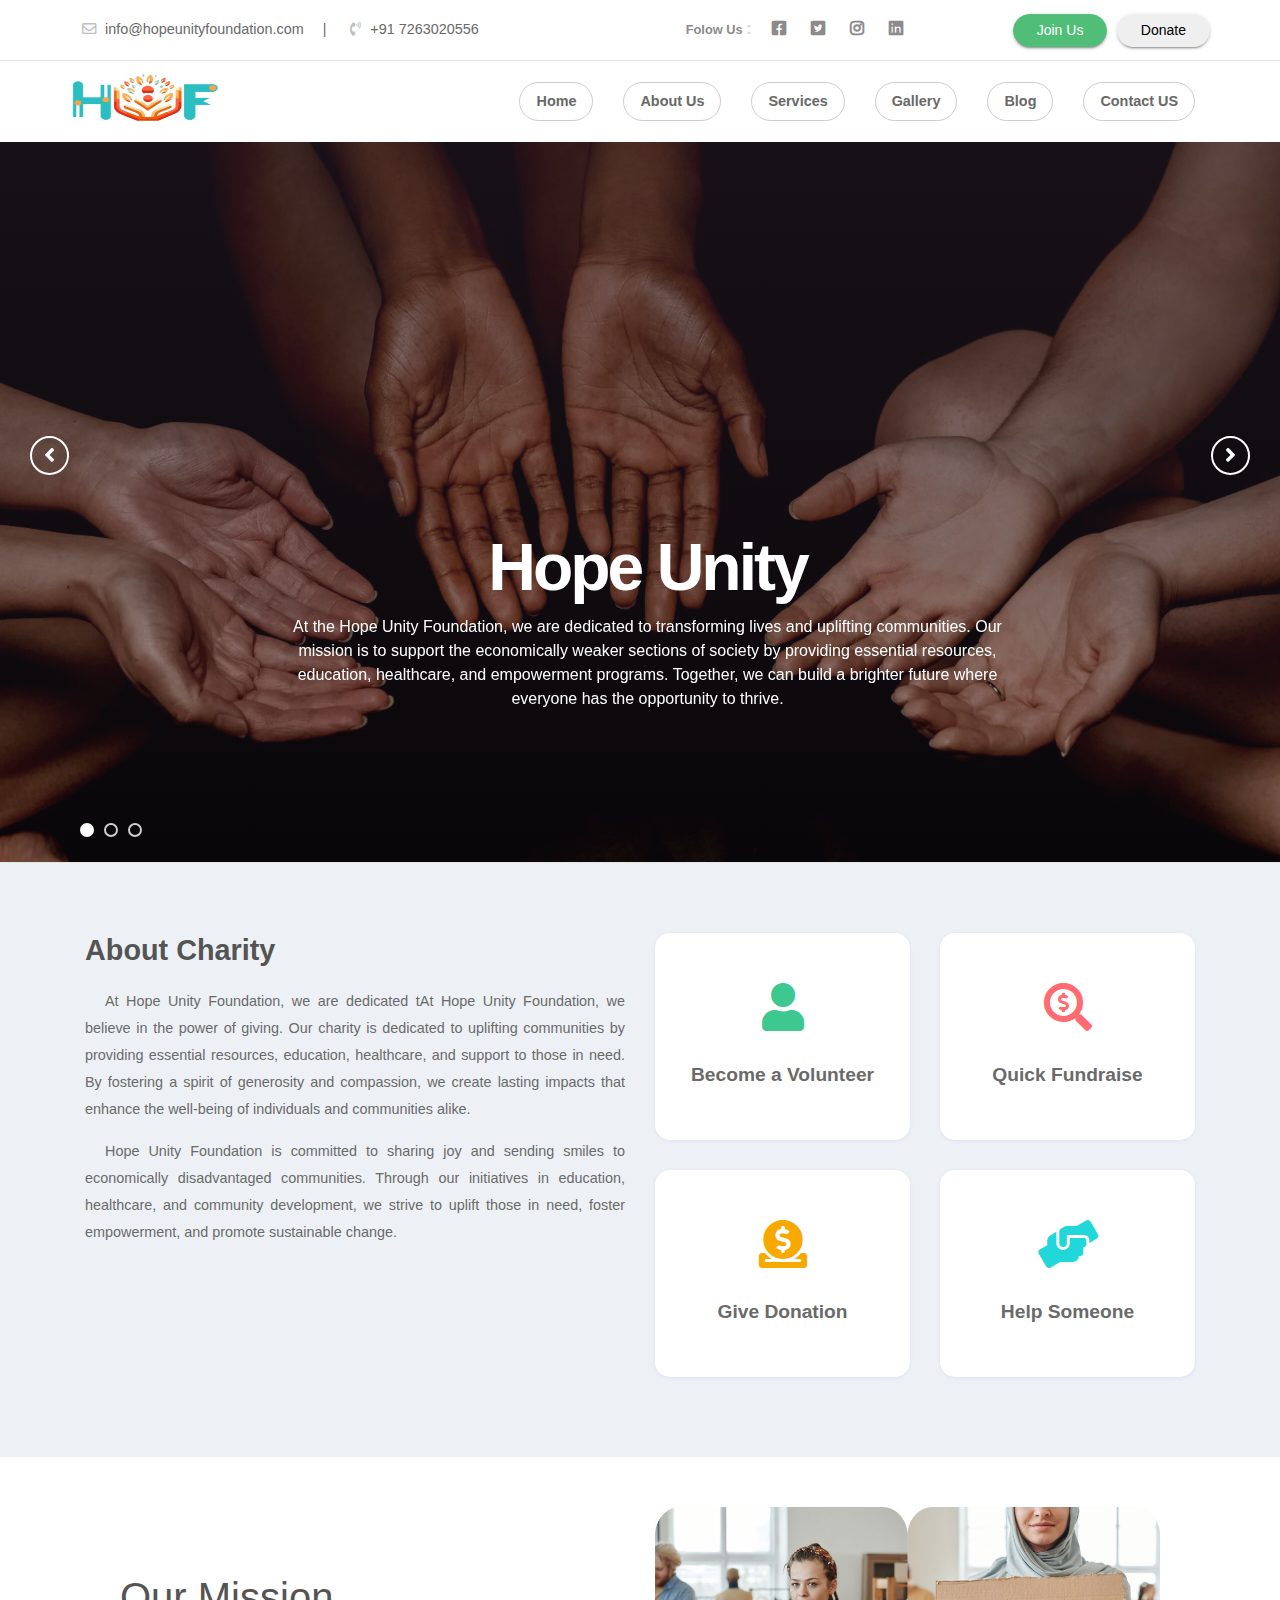
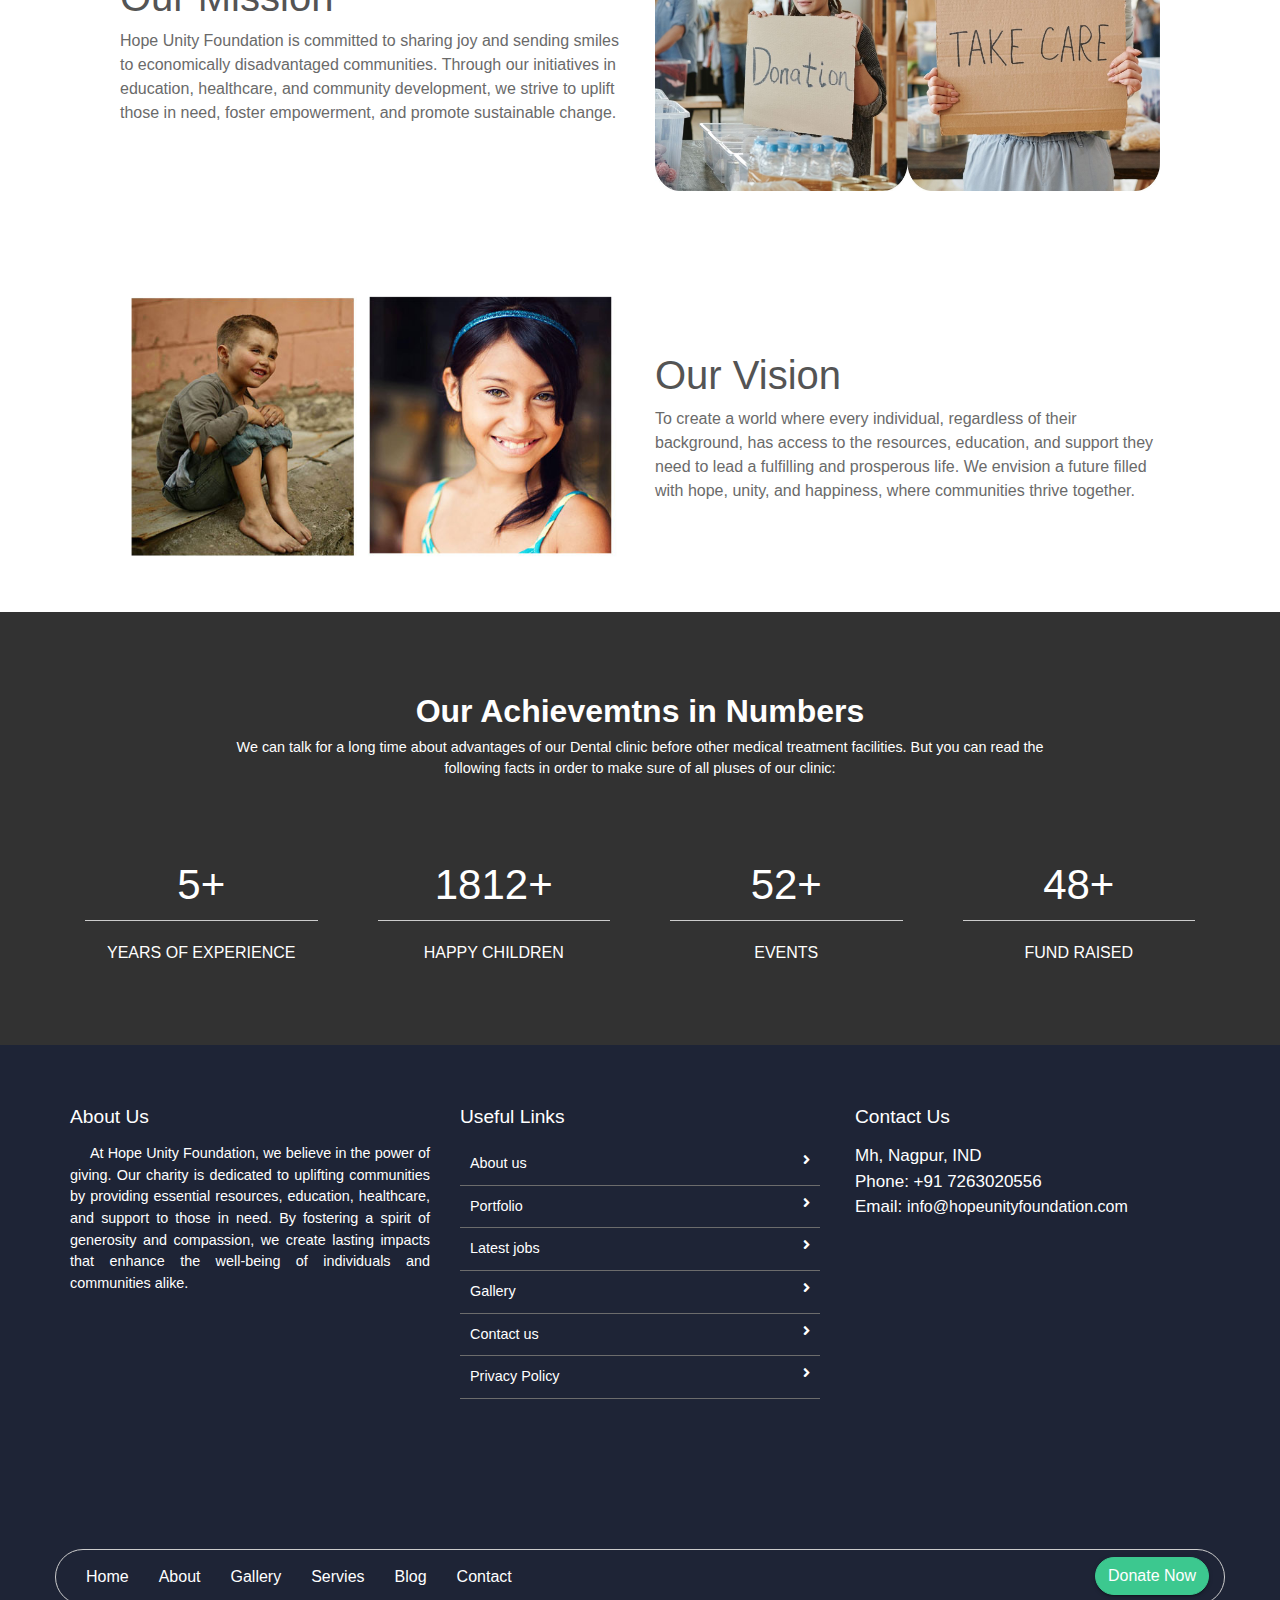
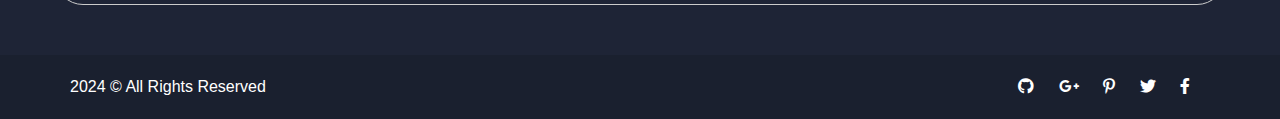
<file: index.html>
<!DOCTYPE html>
<html lang="en">
  <head>
    <meta charset="utf-8" />
    <meta
      name="viewport"
      content="width=device-width, initial-scale=1, shrink-to-fit=no"
    />
    <title>Hope Unity Foundation</title>
    <link
      rel="shortcut icon"
      href="assets/images/fav.png"
      type="image/x-icon"
    />
    <link
      href="https://fonts.googleapis.com/css2?family=Ubuntu:wght@400;500&display=swap"
      rel="stylesheet"
    />
    <link rel="shortcut icon" href="assets/images/fav.jpg" />
    <link rel="stylesheet" href="assets/css/bootstrap.min.css" />
    <link rel="stylesheet" href="assets/css/all.min.css" />
    <link rel="stylesheet" href="assets/css/animate.css" />
    <link
      rel="stylesheet"
      href="assets/plugins/slider/css/owl.carousel.min.css"
    />
    <link
      rel="stylesheet"
      href="assets/plugins/slider/css/owl.theme.default.css"
    />
    <link rel="stylesheet" type="text/css" href="assets/css/style.css" />
  </head>

  <body>
    <header class="continer-fluid">
      <div class="header-top">
        <div class="container">
          <div class="row col-det">
            <div class="col-lg-6 d-none d-lg-block">
              <ul class="ulleft">
                <li>
                  <i class="far fa-envelope"></i>
                  info@hopeunityfoundation.com
                  <span>|</span>
                </li>
                <li>
                  <i class="fas fa-phone-volume"></i>
                  +91 7263020556
                </li>
              </ul>
            </div>
            <div class="col-lg-3 col-md-6 folouws">
              <ul class="ulright">
                <li><small>Folow Us </small>:</li>
                <li>
                  <i class="fab fa-facebook-square"></i>
                </li>
                <li>
                  <i class="fab fa-twitter-square"></i>
                </li>
                <li>
                  <i class="fab fa-instagram"></i>
                </li>
                <li>
                  <i class="fab fa-linkedin"></i>
                </li>
              </ul>
            </div>
            <div class="col-lg-3 d-none d-md-block col-md-6 btn-bhed">
              <button class="btn btn-sm btn-success">Join Us</button>
              <button class="btn btn-sm btn-default">Donate</button>
            </div>
          </div>
        </div>
      </div>
      <div id="menu-jk" class="header-bottom">
        <div class="container">
          <div class="row nav-row">
            <div class="col-lg-3 col-md-12 logo">
              <a href="index.html">
                <img src="assets/images/logo.png" alt="" />
                <a data-toggle="collapse" data-target="#menu" href="#menu"
                  ><i class="fas d-block d-lg-none small-menu fa-bars"></i
                ></a>
              </a>
            </div>
            <div id="menu" class="col-lg-9 col-md-12 d-none d-lg-block nav-col">
              <ul class="navbad">
                <li class="nav-item active">
                  <a class="nav-link" href="index.html">Home </a>
                </li>
                <li class="nav-item">
                  <a class="nav-link" href="about_us.html">About Us</a>
                </li>
                <li class="nav-item">
                  <a class="nav-link" href="services.html">Services</a>
                </li>

                <li class="nav-item">
                  <a class="nav-link" href="gallery.html">Gallery</a>
                </li>

                <li class="nav-item">
                  <a class="nav-link" href="blog.html">Blog</a>
                </li>
                <li class="nav-item">
                  <a class="nav-link" href="contact_us.html">Contact US</a>
                </li>
              </ul>
            </div>
          </div>
        </div>
      </div>
    </header>

    <!-- ******************** Slider Starts Here ******************* -->
    <div class="slider">
      <!-- Set up your HTML -->
      <div class="owl-carousel">
        <div class="slider-img">
          <div class="item">
            <div class="slider-img">
              <img src="assets/images/slider/slider-3.jpg" alt="" />
            </div>
            <div class="container">
              <div class="row">
                <div
                  class="col-lg-offset-2 col-lg-8 col-md-offset-2 col-md-8 col-sm-12 col-xs-12"
                >
                  <div class="animated bounceInDown slider-captions">
                    <h1 class="slider-title">Hope Unity</h1>
                    <p class="slider-text hidden-xs">
                      At the Hope Unity Foundation, we are dedicated to
                      transforming lives and uplifting communities. Our mission
                      is to support the economically weaker sections of society
                      by providing essential resources, education, healthcare,
                      and empowerment programs. Together, we can build a
                      brighter future where everyone has the opportunity to
                      thrive.
                    </p>
                  </div>
                </div>
              </div>
            </div>
          </div>
        </div>
        <div class="item">
          <div class="slider-img">
            <img src="assets/images/slider/slider-1.jpg" alt="" />
          </div>
          <div class="container">
            <div class="row">
              <div
                class="col-lg-offset-2 col-lg-8 col-md-offset-2 col-md-8 col-sm-12 col-xs-12"
              >
                <div class="slider-captions">
                  <h1 class="slider-title">Help To Give Hope.</h1>
                  <p class="slider-text hidden-xs">
                    At Hope Unity Foundation, we are committed to empowering
                    communities and inspiring hope. By providing essential
                    resources, education, healthcare, and support, we uplift
                    economically disadvantaged individuals and promote a
                    brighter, more inclusive future for all.
                  </p>
                </div>
              </div>
            </div>
          </div>
        </div>
        <div class="item">
          <div class="slider-img">
            <img src="assets/images/slider/slider-2.jpg" alt="" />
          </div>
          <div class="container">
            <div class="row">
              <div
                class="col-lg-offset-2 col-lg-8 col-md-offset-2 col-md-8 col-sm-12 col-xs-12"
              >
                <div class="slider-captions">
                  <h1 class="slider-title">About Charity</h1>
                  <p class="slider-text hidden-xs">
                    At Hope Unity Foundation, we believe in the power of giving.
                    Our charity is dedicated to uplifting communities by
                    providing essential resources, education, healthcare, and
                    support to those in need. By fostering a spirit of
                    generosity and compassion, we create lasting impacts that
                    enhance the well-being of individuals and communities alike.
                  </p>
                </div>
              </div>
            </div>
          </div>
        </div>
      </div>
    </div>

    <!--  ************************* About Us Starts Here ************************** -->

    <div class="about-us container-fluid">
      <div class="container">
        <div class="row natur-row no-margin w-100">
          <div class="text-part col-md-6">
            <h2>About Charity</h2>
            <p>
              At Hope Unity Foundation, we are dedicated tAt Hope Unity
              Foundation, we believe in the power of giving. Our charity is
              dedicated to uplifting communities by providing essential
              resources, education, healthcare, and support to those in need. By
              fostering a spirit of generosity and compassion, we create lasting
              impacts that enhance the well-being of individuals and communities
              alike.
            </p>
            <p>
              Hope Unity Foundation is committed to sharing joy and sending
              smiles to economically disadvantaged communities. Through our
              initiatives in education, healthcare, and community development,
              we strive to uplift those in need, foster empowerment, and promote
              sustainable change.
            </p>
          </div>
          <div class="image-part col-md-6">
            <div class="about-quick-box row">
              <div class="col-md-6">
                <div class="about-qcard">
                  <i class="fas fa-user"></i>
                  <p>Become a Volunteer</p>
                </div>
              </div>
              <div class="col-md-6">
                <div class="about-qcard">
                  <i class="fas fa-search-dollar red"></i>
                  <p>Quick Fundraise</p>
                </div>
              </div>
              <div class="col-md-6">
                <div class="about-qcard">
                  <i class="fas fa-donate yell"></i>
                  <p>Give Donation</p>
                </div>
              </div>
              <div class="col-md-6">
                <div class="about-qcard">
                  <i class="fas fa-hands-helping blu"></i>
                  <p>Help Someone</p>
                </div>
              </div>
            </div>
          </div>
        </div>
      </div>
    </div>

    <!-- ################# Mission Vision Start Here #######################--->

    <section class="container-fluid mission-vision">
      <div class="container">
        <div class="row mission">
          <div class="col-md-6 mv-det">
            <h1>Our Mission</h1>
            <p>
              Hope Unity Foundation is committed to sharing joy and sending
              smiles to economically disadvantaged communities. Through our
              initiatives in education, healthcare, and community development,
              we strive to uplift those in need, foster empowerment, and promote
              sustainable change.
            </p>
          </div>
          <div class="col-md-6 mv-img">
            <img src="assets/images/Mission.jpg" alt="" />
          </div>
        </div>
        <div class="row vision">
          <div class="col-md-6 mv-img">
            <img src="assets/images/vision.jpg" alt="" />
          </div>
          <div class="col-md-6 mv-det">
            <h1>Our Vision</h1>
            <p>
              To create a world where every individual, regardless of their
              background, has access to the resources, education, and support
              they need to lead a fulfilling and prosperous life. We envision a
              future filled with hope, unity, and happiness, where communities
              thrive together.
            </p>
          </div>
        </div>
      </div>
    </section>

    <!-- ################# Charity Number Starts Here#######################--->

    <div class="doctor-message">
      <div class="inner-lay">
        <div class="container">
          <div class="row session-title">
            <h2>Our Achievemtns in Numbers</h2>
            <p>
              We can talk for a long time about advantages of our Dental clinic
              before other medical treatment facilities. But you can read the
              following facts in order to make sure of all pluses of our clinic:
            </p>
          </div>
          <div class="row">
            <div class="col-sm-3 numb">
              <h3>5+</h3>
              <span>YEARS OF EXPERIENCE</span>
            </div>
            <div class="col-sm-3 numb">
              <h3>1812+</h3>
              <span>HAPPY CHILDREN</span>
            </div>
            <div class="col-sm-3 numb">
              <h3>52+</h3>
              <span>EVENTS</span>
            </div>
            <div class="col-sm-3 numb">
              <h3>48+</h3>
              <span>FUND RAISED</span>
            </div>
          </div>
        </div>
      </div>
    </div>

    <footer class="footer">
      <div class="container">
        <div class="row">
          <div class="col-md-4 col-sm-12">
            <h2>About Us</h2>
            <p>
              At Hope Unity Foundation, we believe in the power of giving. Our
              charity is dedicated to uplifting communities by providing
              essential resources, education, healthcare, and support to those
              in need. By fostering a spirit of generosity and compassion, we
              create lasting impacts that enhance the well-being of individuals
              and communities alike.
            </p>
          </div>
          <div class="col-md-4 col-sm-12">
            <h2>Useful Links</h2>
            <ul class="list-unstyled link-list">
              <li>
                <a ui-sref="about" href="#/about">About us</a
                ><i class="fa fa-angle-right"></i>
              </li>
              <li>
                <a ui-sref="portfolio" href="#/portfolio">Portfolio</a
                ><i class="fa fa-angle-right"></i>
              </li>
              <li>
                <a ui-sref="products" href="#/products">Latest jobs</a
                ><i class="fa fa-angle-right"></i>
              </li>
              <li>
                <a ui-sref="gallery" href="#/gallery">Gallery</a
                ><i class="fa fa-angle-right"></i>
              </li>
              <li>
                <a ui-sref="contact" href="#/contact">Contact us</a
                ><i class="fa fa-angle-right"></i>
              </li>
              <li>
                <a ui-sref="Privacy Policy" href="privacy_policy.html"
                  >Privacy Policy</a
                ><i class="fa fa-angle-right"></i>
              </li>
            </ul>
          </div>
          <div class="col-md-4 col-sm-12 map-img">
            <h2>Contact Us</h2>
            <address class="md-margin-bottom-40">
              Mh, Nagpur, IND <br />
              Phone: +91 7263020556 <br />
              Email:
              <a href="mailto:iinfo@hopeunityfoundation.com" class=""
                >info@hopeunityfoundation.com</a
              ><br />
            </address>
          </div>
        </div>

        <div class="nav-box row clearfix">
          <div class="inner col-md-9 clearfix">
            <ul class="footer-nav clearfix">
              <li><a href="#">Home</a></li>
              <li><a href="#">About</a></li>
              <li><a href="#">Gallery</a></li>
              <li><a href="#">Servies</a></li>
              <li><a href="#">Blog</a></li>
              <li><a href="#">Contact</a></li>
            </ul>
          </div>
          <div class="donate-link col-md-3">
            <a href="donate.html" class="btn btn-primary"
              ><span class="btn-title">Donate Now</span></a
            >
          </div>
        </div>
      </div>
    </footer>
    <div class="copy">
      <div class="container">
        <a href="https://www.smarteyeapps.com/"
          >2024 &copy; All Rights Reserved
        </a>

        <span>
          <a><i class="fab fa-github"></i></a>
          <a><i class="fab fa-google-plus-g"></i></a>
          <a><i class="fab fa-pinterest-p"></i></a>
          <a><i class="fab fa-twitter"></i></a>
          <a><i class="fab fa-facebook-f"></i></a>
        </span>
      </div>
    </div>
  </body>

  <script src="assets/js/jquery-3.2.1.min.js"></script>
  <script src="assets/js/popper.min.js"></script>
  <script src="assets/js/bootstrap.min.js"></script>
  <script src="assets/plugins/scroll-fixed/jquery-scrolltofixed-min.js"></script>
  <script src="assets/plugins/slider/js/owl.carousel.min.js"></script>
  <script src="assets/js/script.js"></script>
</html>
</file>
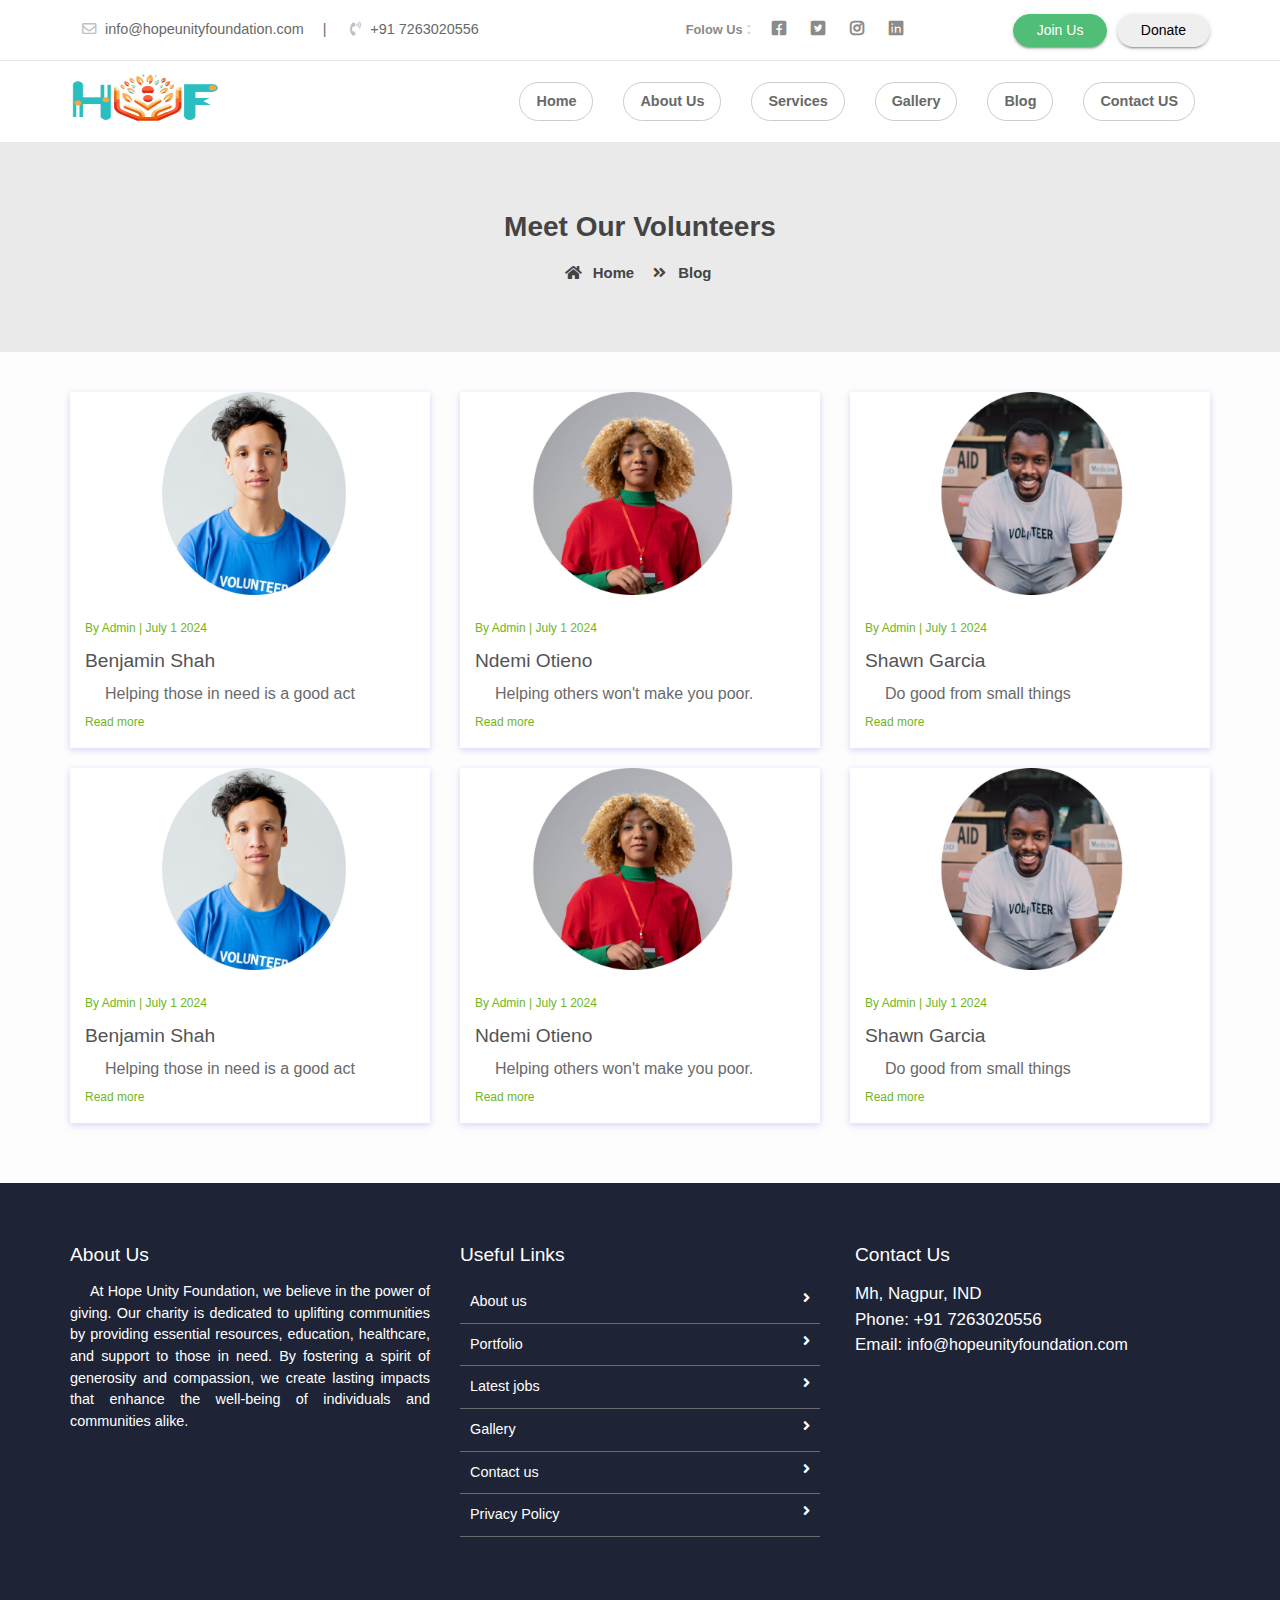
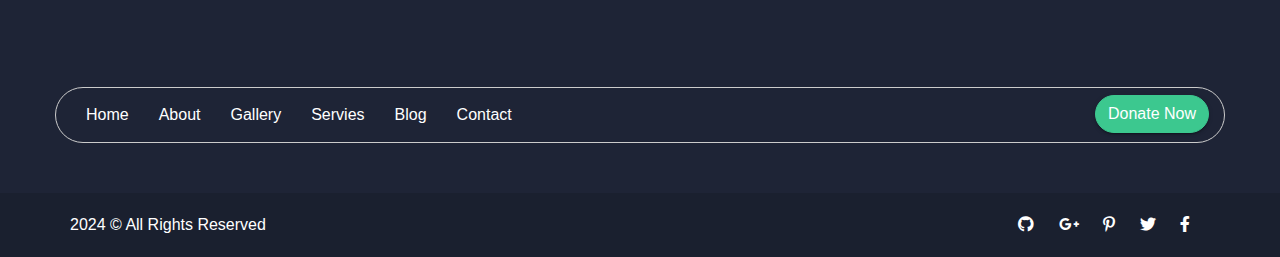
<file: blog.html>
<!DOCTYPE html>
<html lang="en">
  <head>
    <meta charset="utf-8" />
    <meta
      name="viewport"
      content="width=device-width, initial-scale=1, shrink-to-fit=no"
    />
    <title>Hope Unity Foundation</title>
    <link
      rel="shortcut icon"
      href="assets/images/fav.png"
      type="image/x-icon"
    />
    <link
      href="https://fonts.googleapis.com/css2?family=Ubuntu:wght@400;500&display=swap"
      rel="stylesheet"
    />
    <link rel="shortcut icon" href="assets/images/fav.jpg" />
    <link rel="stylesheet" href="assets/css/bootstrap.min.css" />
    <link rel="stylesheet" href="assets/css/all.min.css" />
    <link rel="stylesheet" href="assets/css/animate.css" />
    <link
      rel="stylesheet"
      href="assets/plugins/slider/css/owl.carousel.min.css"
    />
    <link
      rel="stylesheet"
      href="assets/plugins/slider/css/owl.theme.default.css"
    />
    <link rel="stylesheet" type="text/css" href="assets/css/style.css" />
  </head>

  <body>
    <header class="continer-fluid">
      <div class="header-top">
        <div class="container">
          <div class="row col-det">
            <div class="col-lg-6 d-none d-lg-block">
              <ul class="ulleft">
                <li>
                  <i class="far fa-envelope"></i>
                  info@hopeunityfoundation.com
                  <span>|</span>
                </li>
                <li>
                  <i class="fas fa-phone-volume"></i>
                  +91 7263020556
                </li>
              </ul>
            </div>
            <div class="col-lg-3 col-md-6 folouws">
              <ul class="ulright">
                <li><small>Folow Us </small>:</li>
                <li>
                  <i class="fab fa-facebook-square"></i>
                </li>
                <li>
                  <i class="fab fa-twitter-square"></i>
                </li>
                <li>
                  <i class="fab fa-instagram"></i>
                </li>
                <li>
                  <i class="fab fa-linkedin"></i>
                </li>
              </ul>
            </div>
            <div class="col-lg-3 d-none d-md-block col-md-6 btn-bhed">
              <button class="btn btn-sm btn-success">Join Us</button>
              <button class="btn btn-sm btn-default">Donate</button>
            </div>
          </div>
        </div>
      </div>
      <div id="menu-jk" class="header-bottom">
        <div class="container">
          <div class="row nav-row">
            <div class="col-lg-3 col-md-12 logo">
              <a href="index.html">
                <img src="assets/images/logo.png" alt="" />
                <a data-toggle="collapse" data-target="#menu" href="#menu"
                  ><i class="fas d-block d-lg-none small-menu fa-bars"></i
                ></a>
              </a>
            </div>
            <div id="menu" class="col-lg-9 col-md-12 d-none d-lg-block nav-col">
              <ul class="navbad">
                <li class="nav-item active">
                  <a class="nav-link" href="index.html">Home </a>
                </li>
                <li class="nav-item">
                  <a class="nav-link" href="about_us.html">About Us</a>
                </li>
                <li class="nav-item">
                  <a class="nav-link" href="services.html">Services</a>
                </li>

                <li class="nav-item">
                  <a class="nav-link" href="gallery.html">Gallery</a>
                </li>

                <li class="nav-item">
                  <a class="nav-link" href="blog.html">Blog</a>
                </li>
                <li class="nav-item">
                  <a class="nav-link" href="contact_us.html">Contact US</a>
                </li>
              </ul>
            </div>
          </div>
        </div>
      </div>
    </header>

    <!--  ************************* Page Title Starts Here ************************** -->

    <div class="page-nav no-margin row">
      <div class="container">
        <div class="row">
          <h2>Meet Our Volunteers</h2>
          <ul>
            <li>
              <a href="#"><i class="fas fa-home"></i> Home</a>
            </li>
            <li><i class="fas fa-angle-double-right"></i> Blog</li>
          </ul>
        </div>
      </div>
    </div>

    <!-- ################# Our Blog Starts Here#######################--->

    <section class="our-blog">
      <div class="container">
        <div class="blog-row row">
          <div class="col-md-4 col-sm-6">
            <div class="single-blog">
              <figure>
                <img src="assets/images/events/1.jpg" alt="" />
              </figure>
              <div class="blog-detail">
                <small>By Admin | July 1 2024</small>
                <h4>Benjamin Shah</h4>
                <p>Helping those in need is a good act</p>
                <div class="link">
                  <a href="">Read more </a
                  ><i class="fas fa-long-arrow-alt-right"></i>
                </div>
              </div>
            </div>
          </div>
          <div class="col-md-4 col-sm-6">
            <div class="single-blog">
              <figure>
                <img src="assets/images/events/2.jpg" alt="" />
              </figure>
              <div class="blog-detail">
                <small>By Admin | July 1 2024</small>
                <h4>Ndemi Otieno</h4>
                <p>Helping others won't make you poor.</p>
                <div class="link">
                  <a href="">Read more </a
                  ><i class="fas fa-long-arrow-alt-right"></i>
                </div>
              </div>
            </div>
          </div>
          <div class="col-md-4 col-sm-6">
            <div class="single-blog">
              <figure>
                <img src="assets/images/events/3.jpg" alt="" />
              </figure>
              <div class="blog-detail">
                <small>By Admin | July 1 2024</small>
                <h4>Shawn Garcia</h4>
                <p>Do good from small things</p>
                <div class="link">
                  <a href="">Read more </a
                  ><i class="fas fa-long-arrow-alt-right"></i>
                </div>
              </div>
            </div>
          </div>
          <div class="col-md-4 col-sm-6">
            <div class="single-blog">
              <figure>
                <img src="assets/images/events/1.jpg" alt="" />
              </figure>
              <div class="blog-detail">
                <small>By Admin | July 1 2024</small>
                <h4>Benjamin Shah</h4>
                <p>Helping those in need is a good act</p>
                <div class="link">
                  <a href="">Read more </a
                  ><i class="fas fa-long-arrow-alt-right"></i>
                </div>
              </div>
            </div>
          </div>
          <div class="col-md-4 col-sm-6">
            <div class="single-blog">
              <figure>
                <img src="assets/images/events/2.jpg" alt="" />
              </figure>
              <div class="blog-detail">
                <small>By Admin | July 1 2024</small>
                <h4>Ndemi Otieno</h4>
                <p>Helping others won't make you poor.</p>
                <div class="link">
                  <a href="">Read more </a
                  ><i class="fas fa-long-arrow-alt-right"></i>
                </div>
              </div>
            </div>
          </div>
          <div class="col-md-4 col-sm-6">
            <div class="single-blog">
              <figure>
                <img src="assets/images/events/3.jpg" alt="" />
              </figure>
              <div class="blog-detail">
                <small>By Admin | July 1 2024</small>
                <h4>Shawn Garcia</h4>
                <p>Do good from small things</p>
                <div class="link">
                  <a href="">Read more </a
                  ><i class="fas fa-long-arrow-alt-right"></i>
                </div>
              </div>
            </div>
          </div>
        </div>
      </div>
    </section>

    <!--  ************************* Footer Starts Here ************************** -->

    <footer class="footer">
      <div class="container">
        <div class="row">
          <div class="col-md-4 col-sm-12">
            <h2>About Us</h2>
            <p>
              At Hope Unity Foundation, we believe in the power of giving. Our
              charity is dedicated to uplifting communities by providing
              essential resources, education, healthcare, and support to those
              in need. By fostering a spirit of generosity and compassion, we
              create lasting impacts that enhance the well-being of individuals
              and communities alike.
            </p>
          </div>
          <div class="col-md-4 col-sm-12">
            <h2>Useful Links</h2>
            <ul class="list-unstyled link-list">
              <li>
                <a ui-sref="about" href="#/about">About us</a
                ><i class="fa fa-angle-right"></i>
              </li>
              <li>
                <a ui-sref="portfolio" href="#/portfolio">Portfolio</a
                ><i class="fa fa-angle-right"></i>
              </li>
              <li>
                <a ui-sref="products" href="#/products">Latest jobs</a
                ><i class="fa fa-angle-right"></i>
              </li>
              <li>
                <a ui-sref="gallery" href="#/gallery">Gallery</a
                ><i class="fa fa-angle-right"></i>
              </li>
              <li>
                <a ui-sref="contact" href="#/contact">Contact us</a
                ><i class="fa fa-angle-right"></i>
              </li>
              <li>
                <a ui-sref="Privacy Policy" href="privacy_policy.html"
                  >Privacy Policy</a
                ><i class="fa fa-angle-right"></i>
              </li>
            </ul>
          </div>
          <div class="col-md-4 col-sm-12 map-img">
            <h2>Contact Us</h2>
            <address class="md-margin-bottom-40">
              Mh, Nagpur, IND <br />
              Phone: +91 7263020556 <br />
              Email:
              <a href="mailto:info@hopeunityfoundation.com" class=""
                >info@hopeunityfoundation.com</a
              ><br />
            </address>
          </div>
        </div>

        <div class="nav-box row clearfix">
          <div class="inner col-md-9 clearfix">
            <ul class="footer-nav clearfix">
              <li><a href="#">Home</a></li>
              <li><a href="#">About</a></li>
              <li><a href="#">Gallery</a></li>
              <li><a href="#">Servies</a></li>
              <li><a href="#">Blog</a></li>
              <li><a href="#">Contact</a></li>
            </ul>
          </div>
          <div class="donate-link col-md-3">
            <a href="donate.html" class="btn btn-primary"
              ><span class="btn-title">Donate Now</span></a
            >
          </div>
        </div>
      </div>
    </footer>
    <div class="copy">
      <div class="container">
        <a href="https://www.smarteyeapps.com/"
          >2024 &copy; All Rights Reserved
        </a>

        <span>
          <a><i class="fab fa-github"></i></a>
          <a><i class="fab fa-google-plus-g"></i></a>
          <a><i class="fab fa-pinterest-p"></i></a>
          <a><i class="fab fa-twitter"></i></a>
          <a><i class="fab fa-facebook-f"></i></a>
        </span>
      </div>
    </div>
  </body>

  <script src="assets/js/jquery-3.2.1.min.js"></script>
  <script src="assets/js/popper.min.js"></script>
  <script src="assets/js/bootstrap.min.js"></script>
  <script src="assets/plugins/scroll-fixed/jquery-scrolltofixed-min.js"></script>
  <script src="assets/plugins/slider/js/owl.carousel.min.js"></script>
  <script src="assets/js/script.js"></script>
</html>
</file>
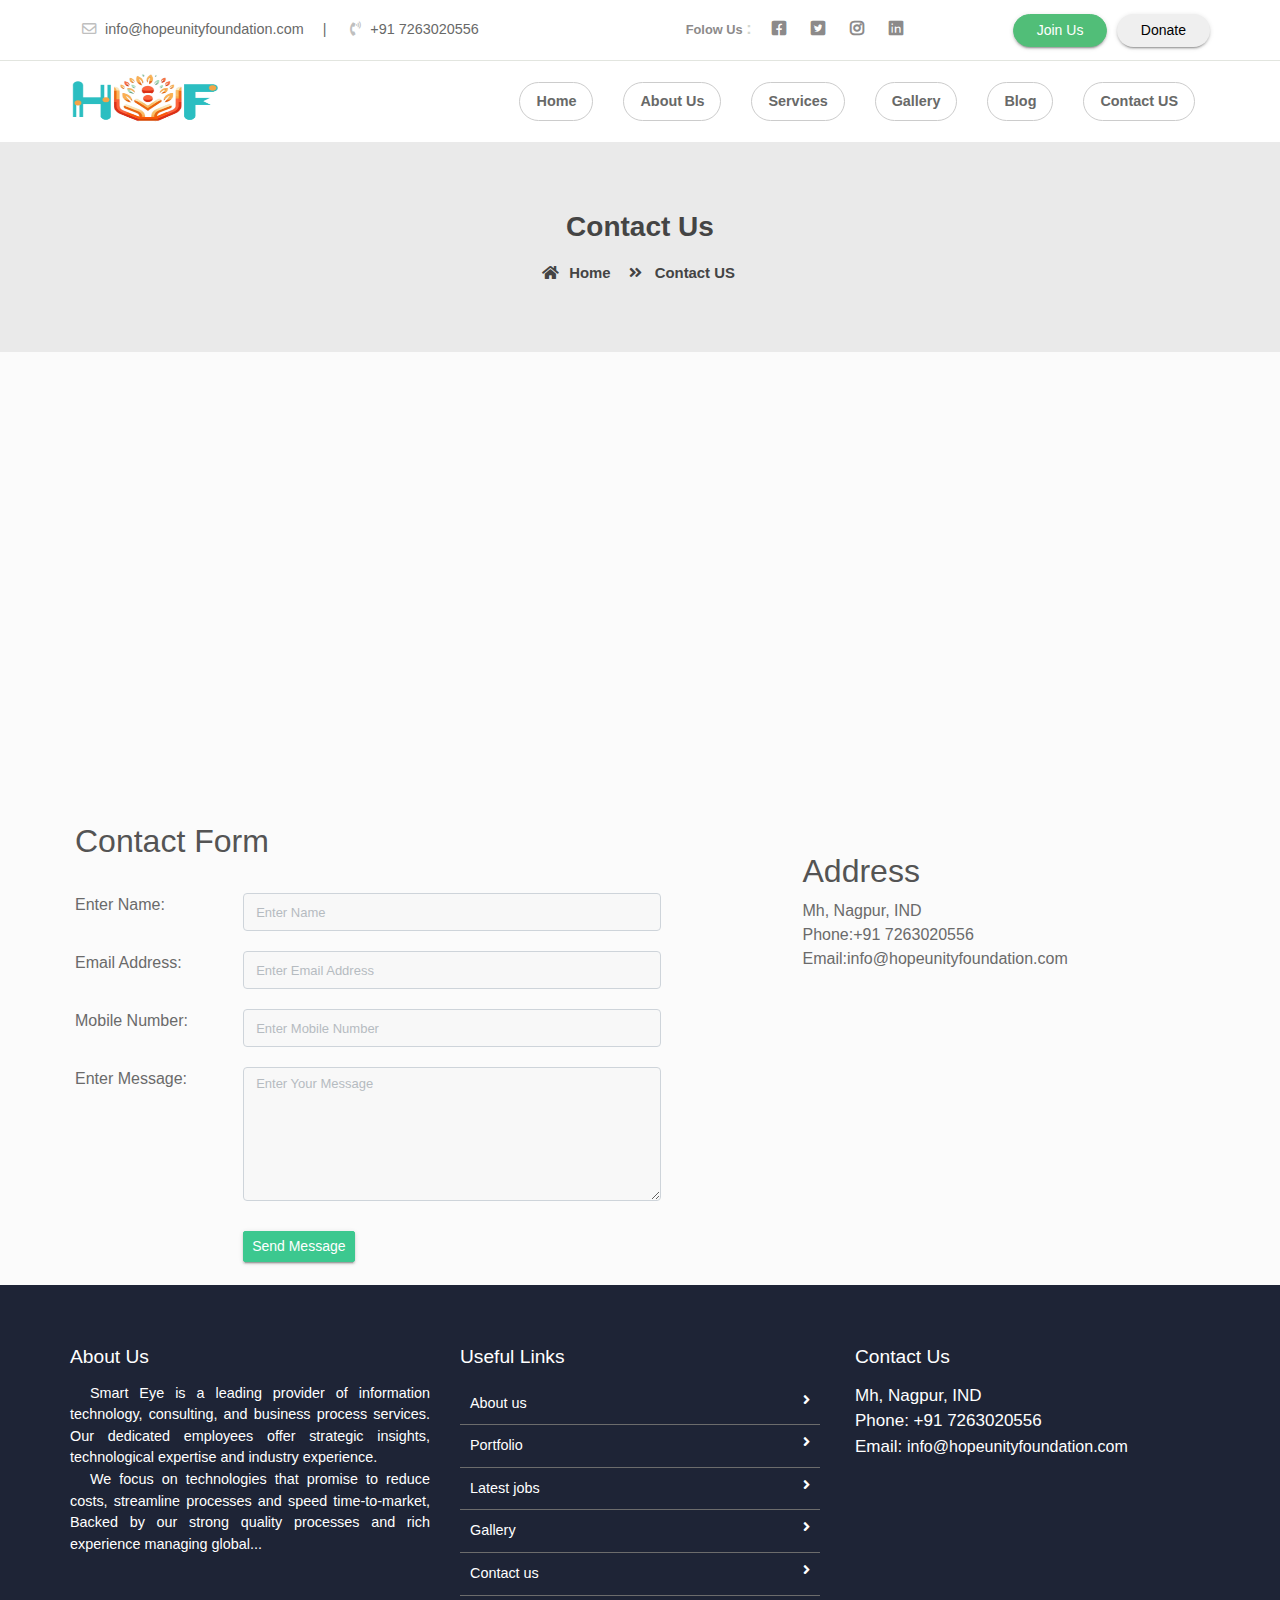
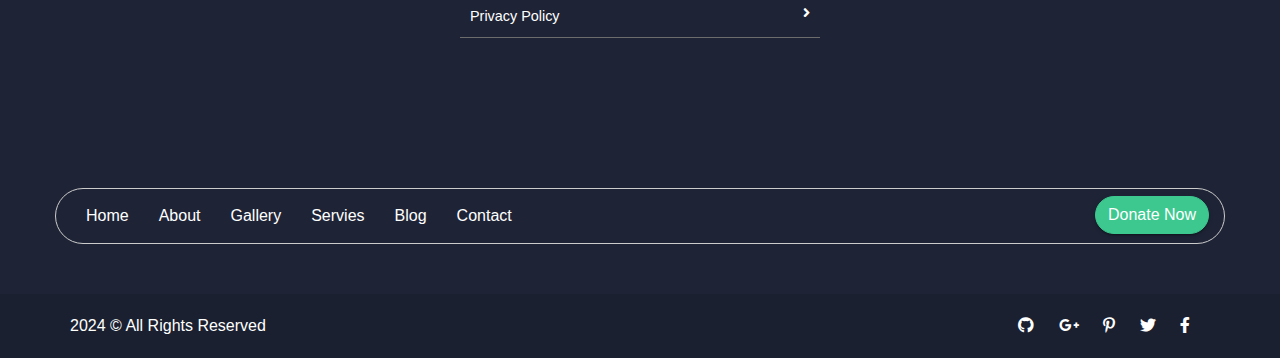
<file: contact_us.html>
<!DOCTYPE html>
<html lang="en">
  <head>
    <meta charset="utf-8" />
    <meta
      name="viewport"
      content="width=device-width, initial-scale=1, shrink-to-fit=no"
    />
    <title>Hope Unity Foundation</title>
    <link
      rel="shortcut icon"
      href="assets/images/fav.png"
      type="image/x-icon"
    />
    <link
      href="https://fonts.googleapis.com/css2?family=Ubuntu:wght@400;500&display=swap"
      rel="stylesheet"
    />
    <link rel="shortcut icon" href="assets/images/fav.jpg" />
    <link rel="stylesheet" href="assets/css/bootstrap.min.css" />
    <link rel="stylesheet" href="assets/css/all.min.css" />
    <link rel="stylesheet" href="assets/css/animate.css" />
    <link
      rel="stylesheet"
      href="assets/plugins/slider/css/owl.carousel.min.css"
    />
    <link
      rel="stylesheet"
      href="assets/plugins/slider/css/owl.theme.default.css"
    />
    <link rel="stylesheet" type="text/css" href="assets/css/style.css" />
  </head>

  <body>
    <header class="continer-fluid">
      <div class="header-top">
        <div class="container">
          <div class="row col-det">
            <div class="col-lg-6 d-none d-lg-block">
              <ul class="ulleft">
                <li>
                  <i class="far fa-envelope"></i>
                  info@hopeunityfoundation.com
                  <span>|</span>
                </li>
                <li>
                  <i class="fas fa-phone-volume"></i>
                  +91 7263020556
                </li>
              </ul>
            </div>
            <div class="col-lg-3 col-md-6 folouws">
              <ul class="ulright">
                <li><small>Folow Us </small>:</li>
                <li>
                  <i class="fab fa-facebook-square"></i>
                </li>
                <li>
                  <i class="fab fa-twitter-square"></i>
                </li>
                <li>
                  <i class="fab fa-instagram"></i>
                </li>
                <li>
                  <i class="fab fa-linkedin"></i>
                </li>
              </ul>
            </div>
            <div class="col-lg-3 d-none d-md-block col-md-6 btn-bhed">
              <button class="btn btn-sm btn-success">Join Us</button>
              <button class="btn btn-sm btn-default">Donate</button>
            </div>
          </div>
        </div>
      </div>
      <div id="menu-jk" class="header-bottom">
        <div class="container">
          <div class="row nav-row">
            <div class="col-lg-3 col-md-12 logo">
              <a href="index.html">
                <img src="assets/images/logo.png" alt="" />
                <a data-toggle="collapse" data-target="#menu" href="#menu"
                  ><i class="fas d-block d-lg-none small-menu fa-bars"></i
                ></a>
              </a>
            </div>
            <div id="menu" class="col-lg-9 col-md-12 d-none d-lg-block nav-col">
              <ul class="navbad">
                <li class="nav-item active">
                  <a class="nav-link" href="index.html">Home </a>
                </li>
                <li class="nav-item">
                  <a class="nav-link" href="about_us.html">About Us</a>
                </li>
                <li class="nav-item">
                  <a class="nav-link" href="services.html">Services</a>
                </li>

                <li class="nav-item">
                  <a class="nav-link" href="gallery.html">Gallery</a>
                </li>

                <li class="nav-item">
                  <a class="nav-link" href="blog.html">Blog</a>
                </li>
                <li class="nav-item">
                  <a class="nav-link" href="contact_us.html">Contact US</a>
                </li>
              </ul>
            </div>
          </div>
        </div>
      </div>
    </header>

    <!--  ************************* Page Title Starts Here ************************** -->

    <div class="page-nav no-margin row">
      <div class="container">
        <div class="row">
          <h2>Contact Us</h2>
          <ul>
            <li>
              <a href="#"><i class="fas fa-home"></i> Home</a>
            </li>
            <li><i class="fas fa-angle-double-right"></i> Contact US</li>
          </ul>
        </div>
      </div>
    </div>

    <!--  ************************* Contact Us Starts Here ************************** -->

    <div style="margin-top: 0px" class="row no-margin">
      <iframe
        style="width: 100%"
        src="https://www.google.com/maps/embed?pb=!1m14!1m12!1m3!1d249759.19784092825!2d79.10145254589841!3d12.009924873581818!2m3!1f0!2f0!3f0!3m2!1i1024!2i768!4f13.1!5e0!3m2!1sen!2sin!4v1448883859107"
        height="450"
        frameborder="0"
        style="border: 0"
        allowfullscreen
      ></iframe>
    </div>

    <div class="row contact-rooo no-margin">
      <div class="container">
        <div class="row">
          <div style="padding: 20px" class="col-sm-7">
            <h2>Contact Form</h2>
            <br />
            <div class="row cont-row">
              <div class="col-sm-3">
                <label>Enter Name </label><span>:</span>
              </div>
              <div class="col-sm-8">
                <input
                  type="text"
                  placeholder="Enter Name"
                  name="name"
                  class="form-control input-sm"
                />
              </div>
            </div>
            <div class="row cont-row">
              <div class="col-sm-3">
                <label>Email Address </label><span>:</span>
              </div>
              <div class="col-sm-8">
                <input
                  type="text"
                  name="name"
                  placeholder="Enter Email Address"
                  class="form-control input-sm"
                />
              </div>
            </div>
            <div class="row cont-row">
              <div class="col-sm-3">
                <label>Mobile Number</label><span>:</span>
              </div>
              <div class="col-sm-8">
                <input
                  type="text"
                  name="name"
                  placeholder="Enter Mobile Number"
                  class="form-control input-sm"
                />
              </div>
            </div>
            <div class="row cont-row">
              <div class="col-sm-3">
                <label>Enter Message</label><span>:</span>
              </div>
              <div class="col-sm-8">
                <textarea
                  rows="5"
                  placeholder="Enter Your Message"
                  class="form-control input-sm"
                ></textarea>
              </div>
            </div>
            <div style="margin-top: 10px" class="row">
              <div style="padding-top: 10px" class="col-sm-3">
                <label></label>
              </div>
              <div class="col-sm-8">
                <button class="btn btn-primary btn-sm">Send Message</button>
              </div>
            </div>
          </div>
          <div class="col-sm-5">
            <div style="margin: 50px" class="serv">
              <h2 style="margin-top: 10px">Address</h2>

              Mh, Nagpur, IND <br />
              Phone:+91 7263020556<br />
              Email:info@hopeunityfoundation.com<br />
            </div>
          </div>
        </div>
      </div>
    </div>

    <!--  ************************* Footer Starts Here ************************** -->

    <footer class="footer">
      <div class="container">
        <div class="row">
          <div class="col-md-4 col-sm-12">
            <h2>About Us</h2>
            <p>
              Smart Eye is a leading provider of information technology,
              consulting, and business process services. Our dedicated employees
              offer strategic insights, technological expertise and industry
              experience.
            </p>
            <p>
              We focus on technologies that promise to reduce costs, streamline
              processes and speed time-to-market, Backed by our strong quality
              processes and rich experience managing global...
            </p>
          </div>
          <div class="col-md-4 col-sm-12">
            <h2>Useful Links</h2>
            <ul class="list-unstyled link-list">
              <li>
                <a ui-sref="about" href="#/about">About us</a
                ><i class="fa fa-angle-right"></i>
              </li>
              <li>
                <a ui-sref="portfolio" href="#/portfolio">Portfolio</a
                ><i class="fa fa-angle-right"></i>
              </li>
              <li>
                <a ui-sref="products" href="#/products">Latest jobs</a
                ><i class="fa fa-angle-right"></i>
              </li>
              <li>
                <a ui-sref="gallery" href="#/gallery">Gallery</a
                ><i class="fa fa-angle-right"></i>
              </li>
              <li>
                <a ui-sref="contact" href="#/contact">Contact us</a
                ><i class="fa fa-angle-right"></i>
              </li>
              <li>
                <a ui-sref="Privacy Policy" href="privacy_policy.html"
                  >Privacy Policy</a
                ><i class="fa fa-angle-right"></i>
              </li>
            </ul>
          </div>
          <div class="col-md-4 col-sm-12 map-img">
            <h2>Contact Us</h2>
            <address class="md-margin-bottom-40">
              Mh, Nagpur, IND <br />
              Phone: +91 7263020556 <br />
              Email:
              <a href="mailto:info@hopeunityfoundation.com" class=""
                >info@hopeunityfoundation.com</a
              ><br />
            </address>
          </div>
        </div>

        <div class="nav-box row clearfix">
          <div class="inner col-md-9 clearfix">
            <ul class="footer-nav clearfix">
              <li><a href="#">Home</a></li>
              <li><a href="#">About</a></li>
              <li><a href="#">Gallery</a></li>
              <li><a href="#">Servies</a></li>
              <li><a href="#">Blog</a></li>
              <li><a href="#">Contact</a></li>
            </ul>
          </div>
          <div class="donate-link col-md-3">
            <a href="donate.html" class="btn btn-primary"
              ><span class="btn-title">Donate Now</span></a
            >
          </div>
        </div>
      </div>
    </footer>
    <div class="copy">
      <div class="container">
        <a href="https://www.smarteyeapps.com/"
          >2024 &copy; All Rights Reserved
        </a>

        <span>
          <a><i class="fab fa-github"></i></a>
          <a><i class="fab fa-google-plus-g"></i></a>
          <a><i class="fab fa-pinterest-p"></i></a>
          <a><i class="fab fa-twitter"></i></a>
          <a><i class="fab fa-facebook-f"></i></a>
        </span>
      </div>
    </div>
  </body>

  <script src="assets/js/jquery-3.2.1.min.js"></script>
  <script src="assets/js/popper.min.js"></script>
  <script src="assets/js/bootstrap.min.js"></script>
  <script src="assets/plugins/scroll-fixed/jquery-scrolltofixed-min.js"></script>
  <script src="assets/plugins/slider/js/owl.carousel.min.js"></script>
  <script src="assets/js/script.js"></script>
</html>
</file>
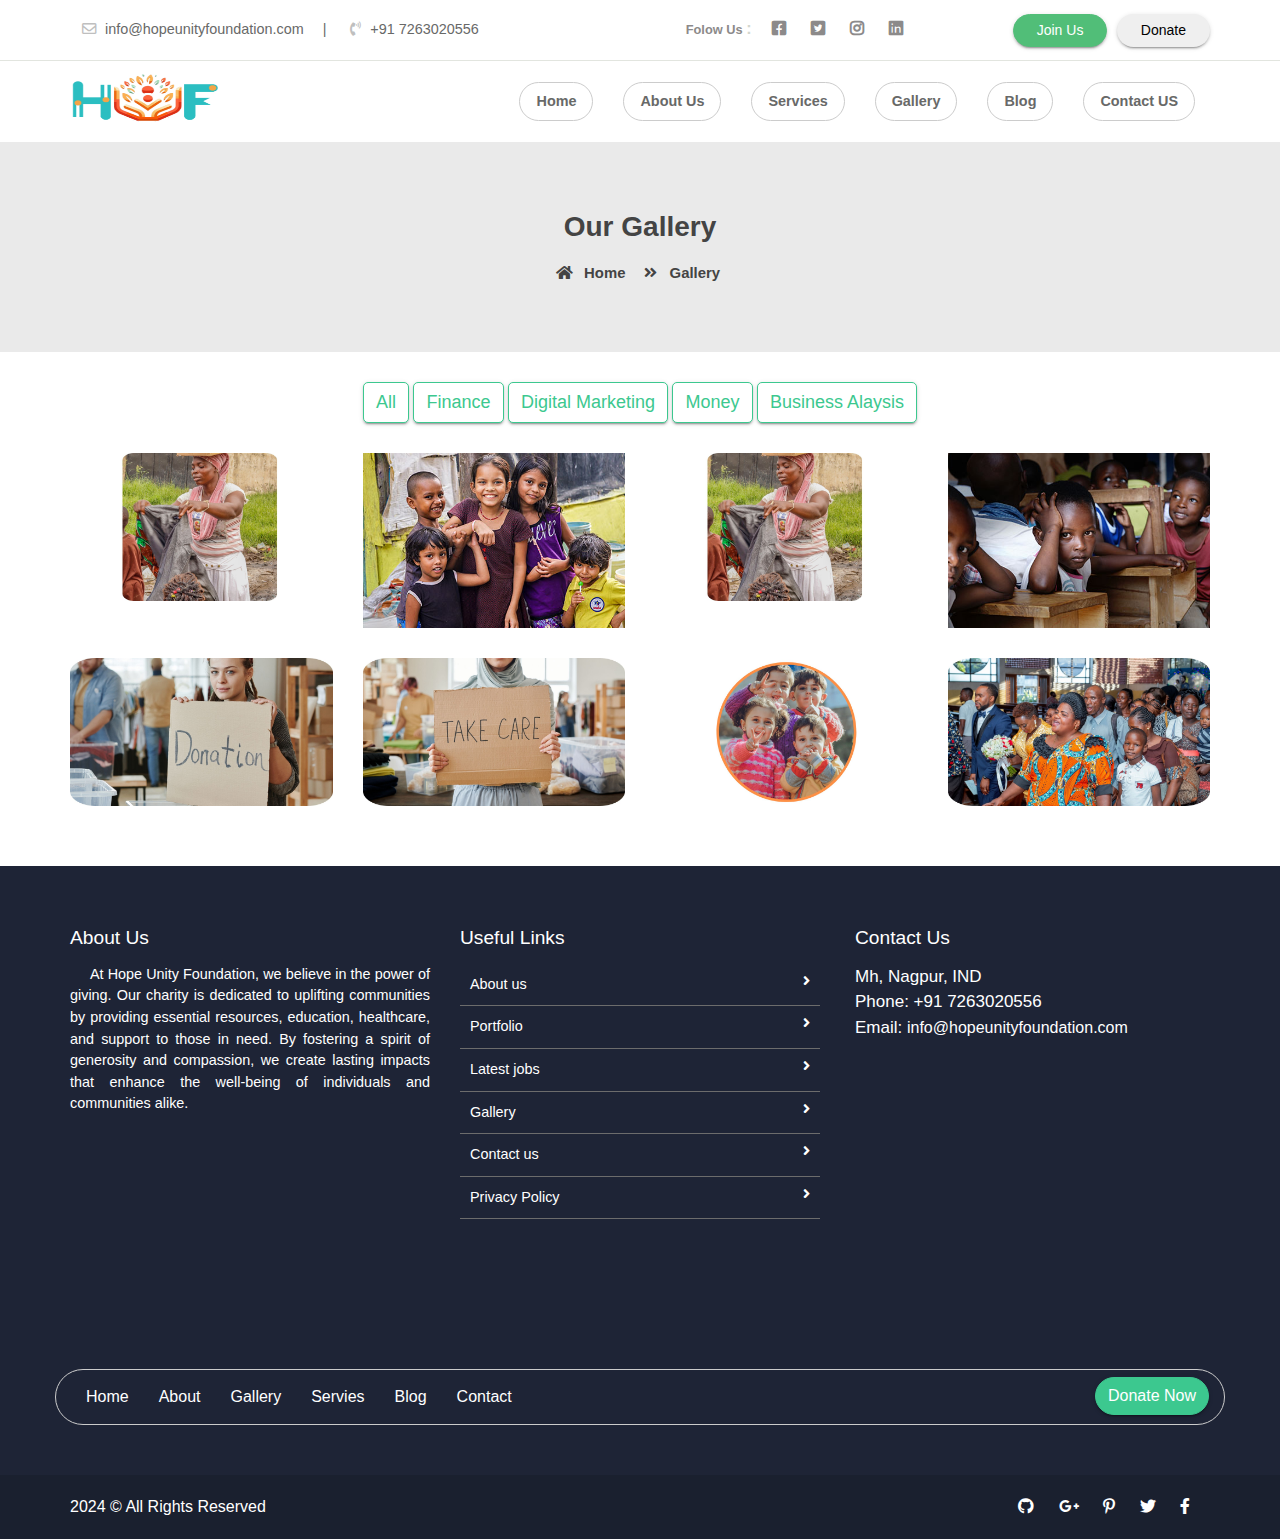
<file: gallery.html>
<!DOCTYPE html>
<html lang="en">
  <head>
    <meta charset="utf-8" />
    <meta
      name="viewport"
      content="width=device-width, initial-scale=1, shrink-to-fit=no"
    />
    <title>Hope Unity Foundation</title>
    <link
      rel="shortcut icon"
      href="assets/images/fav.png"
      type="image/x-icon"
    />
    <link
      href="https://fonts.googleapis.com/css2?family=Ubuntu:wght@400;500&display=swap"
      rel="stylesheet"
    />
    <link rel="shortcut icon" href="assets/images/fav.jpg" />
    <link rel="stylesheet" href="assets/css/bootstrap.min.css" />
    <link rel="stylesheet" href="assets/css/all.min.css" />
    <link rel="stylesheet" href="assets/css/animate.css" />
    <link
      rel="stylesheet"
      href="assets/plugins/slider/css/owl.carousel.min.css"
    />
    <link
      rel="stylesheet"
      href="assets/plugins/slider/css/owl.theme.default.css"
    />
    <link rel="stylesheet" type="text/css" href="assets/css/style.css" />
  </head>

  <body>
    <header class="continer-fluid">
      <div class="header-top">
        <div class="container">
          <div class="row col-det">
            <div class="col-lg-6 d-none d-lg-block">
              <ul class="ulleft">
                <li>
                  <i class="far fa-envelope"></i>
                  info@hopeunityfoundation.com
                  <span>|</span>
                </li>
                <li>
                  <i class="fas fa-phone-volume"></i>
                  +91 7263020556
                </li>
              </ul>
            </div>
            <div class="col-lg-3 col-md-6 folouws">
              <ul class="ulright">
                <li><small>Folow Us </small>:</li>
                <li>
                  <i class="fab fa-facebook-square"></i>
                </li>
                <li>
                  <i class="fab fa-twitter-square"></i>
                </li>
                <li>
                  <i class="fab fa-instagram"></i>
                </li>
                <li>
                  <i class="fab fa-linkedin"></i>
                </li>
              </ul>
            </div>
            <div class="col-lg-3 d-none d-md-block col-md-6 btn-bhed">
              <button class="btn btn-sm btn-success">Join Us</button>
              <button class="btn btn-sm btn-default">Donate</button>
            </div>
          </div>
        </div>
      </div>
      <div id="menu-jk" class="header-bottom">
        <div class="container">
          <div class="row nav-row">
            <div class="col-lg-3 col-md-12 logo">
              <a href="index.html">
                <img src="assets/images/logo.png" alt="" />
                <a data-toggle="collapse" data-target="#menu" href="#menu"
                  ><i class="fas d-block d-lg-none small-menu fa-bars"></i
                ></a>
              </a>
            </div>
            <div id="menu" class="col-lg-9 col-md-12 d-none d-lg-block nav-col">
              <ul class="navbad">
                <li class="nav-item active">
                  <a class="nav-link" href="index.html">Home </a>
                </li>
                <li class="nav-item">
                  <a class="nav-link" href="about_us.html">About Us</a>
                </li>
                <li class="nav-item">
                  <a class="nav-link" href="services.html">Services</a>
                </li>

                <li class="nav-item">
                  <a class="nav-link" href="gallery.html">Gallery</a>
                </li>

                <li class="nav-item">
                  <a class="nav-link" href="blog.html">Blog</a>
                </li>
                <li class="nav-item">
                  <a class="nav-link" href="contact_us.html">Contact US</a>
                </li>
              </ul>
            </div>
          </div>
        </div>
      </div>
    </header>

    <!--  ************************* Page Title Starts Here ************************** -->

    <div class="page-nav no-margin row">
      <div class="container">
        <div class="row">
          <h2>Our Gallery</h2>
          <ul>
            <li>
              <a href="#"><i class="fas fa-home"></i> Home</a>
            </li>
            <li><i class="fas fa-angle-double-right"></i> Gallery</li>
          </ul>
        </div>
      </div>
    </div>

    <!--  ************************* Gallery Starts Here ************************** -->
    <div id="portfolio" class="gallery">
      <div class="container">
        <div class="row">
          <div class="gallery-filter d-none d-sm-block">
            <button class="btn btn-default filter-button" data-filter="all">
              All
            </button>
            <button class="btn btn-default filter-button" data-filter="hdpe">
              Finance
            </button>
            <button
              class="btn btn-default filter-button"
              data-filter="sprinkle"
            >
              Digital Marketing
            </button>
            <button class="btn btn-default filter-button" data-filter="spray">
              Money
            </button>
            <button
              class="btn btn-default filter-button"
              data-filter="irrigation"
            >
              Business Alaysis
            </button>
          </div>
          <br />

          <div
            class="gallery_product col-lg-3 col-md-3 col-sm-4 col-xs-6 filter hdpe"
          >
            <img
              src="assets/images/events/image_01.jpg"
              class="img-responsive"
            />
          </div>

          <div
            class="gallery_product col-lg-3 col-md-3 col-sm-4 col-xs-6 filter sprinkle"
          >
            <img
              src="assets/images/events/image_02.jpg"
              class="img-responsive"
            />
          </div>

          <div
            class="gallery_product col-lg-3 col-md-3 col-sm-4 col-xs-6 filter hdpe"
          >
            <img
              src="assets/images/events/image_01.jpg"
              class="img-responsive"
            />
          </div>

          <div
            class="gallery_product col-lg-3 col-md-3 col-sm-4 col-xs-6 filter irrigation"
          >
            <img
              src="assets/images/events/image_03.jpg"
              class="img-responsive"
            />
          </div>

          <div
            class="gallery_product col-lg-3 col-md-3 col-sm-4 col-xs-6 filter spray"
          >
            <img
              src="assets/images/events/image_04.jpg"
              class="img-responsive"
            />
          </div>

          <div
            class="gallery_product col-lg-3 col-md-3 col-sm-4 col-xs-6 filter spray"
          >
            <img
              src="assets/images/events/image_05.jpg"
              class="img-responsive"
            />
          </div>

          <div
            class="gallery_product col-lg-3 col-md-3 col-sm-4 col-xs-6 filter irrigation"
          >
            <img
              src="assets/images/events/image_06.jpg"
              class="img-responsive"
            />
          </div>

          <div
            class="gallery_product col-lg-3 col-md-4 col-sm-3 col-xs-6 filter irrigation"
          >
            <img
              src="assets/images/events/image_07.jpg"
              class="img-responsive"
            />
          </div>
        </div>
      </div>
    </div>
    <!-- ######## Gallery End ####### -->

    <!--  ************************* Footer Starts Here ************************** -->

    <footer class="footer">
      <div class="container">
        <div class="row">
          <div class="col-md-4 col-sm-12">
            <h2>About Us</h2>
            <p>
              At Hope Unity Foundation, we believe in the power of giving. Our
              charity is dedicated to uplifting communities by providing
              essential resources, education, healthcare, and support to those
              in need. By fostering a spirit of generosity and compassion, we
              create lasting impacts that enhance the well-being of individuals
              and communities alike.
            </p>
          </div>
          <div class="col-md-4 col-sm-12">
            <h2>Useful Links</h2>
            <ul class="list-unstyled link-list">
              <li>
                <a ui-sref="about" href="#/about">About us</a
                ><i class="fa fa-angle-right"></i>
              </li>
              <li>
                <a ui-sref="portfolio" href="#/portfolio">Portfolio</a
                ><i class="fa fa-angle-right"></i>
              </li>
              <li>
                <a ui-sref="products" href="#/products">Latest jobs</a
                ><i class="fa fa-angle-right"></i>
              </li>
              <li>
                <a ui-sref="gallery" href="#/gallery">Gallery</a
                ><i class="fa fa-angle-right"></i>
              </li>
              <li>
                <a ui-sref="contact" href="#/contact">Contact us</a
                ><i class="fa fa-angle-right"></i>
              </li>
              <li>
                <a ui-sref="Privacy Policy" href="privacy_policy.html"
                  >Privacy Policy</a
                ><i class="fa fa-angle-right"></i>
              </li>
            </ul>
          </div>
          <div class="col-md-4 col-sm-12 map-img">
            <h2>Contact Us</h2>
            <address class="md-margin-bottom-40">
              Mh, Nagpur, IND <br />
              Phone: +91 7263020556 <br />
              Email:
              <a href="mailto:info@hopeunityfoundation.com" class=""
                >info@hopeunityfoundation.com</a
              ><br />
            </address>
          </div>
        </div>

        <div class="nav-box row clearfix">
          <div class="inner col-md-9 clearfix">
            <ul class="footer-nav clearfix">
              <li><a href="#">Home</a></li>
              <li><a href="#">About</a></li>
              <li><a href="#">Gallery</a></li>
              <li><a href="#">Servies</a></li>
              <li><a href="#">Blog</a></li>
              <li><a href="#">Contact</a></li>
            </ul>
          </div>
          <div class="donate-link col-md-3">
            <a href="donate.html" class="btn btn-primary"
              ><span class="btn-title">Donate Now</span></a
            >
          </div>
        </div>
      </div>
    </footer>
    <div class="copy">
      <div class="container">
        <a href="https://www.smarteyeapps.com/"
          >2024 &copy; All Rights Reserved
        </a>

        <span>
          <a><i class="fab fa-github"></i></a>
          <a><i class="fab fa-google-plus-g"></i></a>
          <a><i class="fab fa-pinterest-p"></i></a>
          <a><i class="fab fa-twitter"></i></a>
          <a><i class="fab fa-facebook-f"></i></a>
        </span>
      </div>
    </div>
  </body>

  <script src="assets/js/jquery-3.2.1.min.js"></script>
  <script src="assets/js/popper.min.js"></script>
  <script src="assets/js/bootstrap.min.js"></script>
  <script src="assets/plugins/scroll-fixed/jquery-scrolltofixed-min.js"></script>
  <script src="assets/plugins/slider/js/owl.carousel.min.js"></script>
  <script src="assets/js/script.js"></script>
</html>
</file>
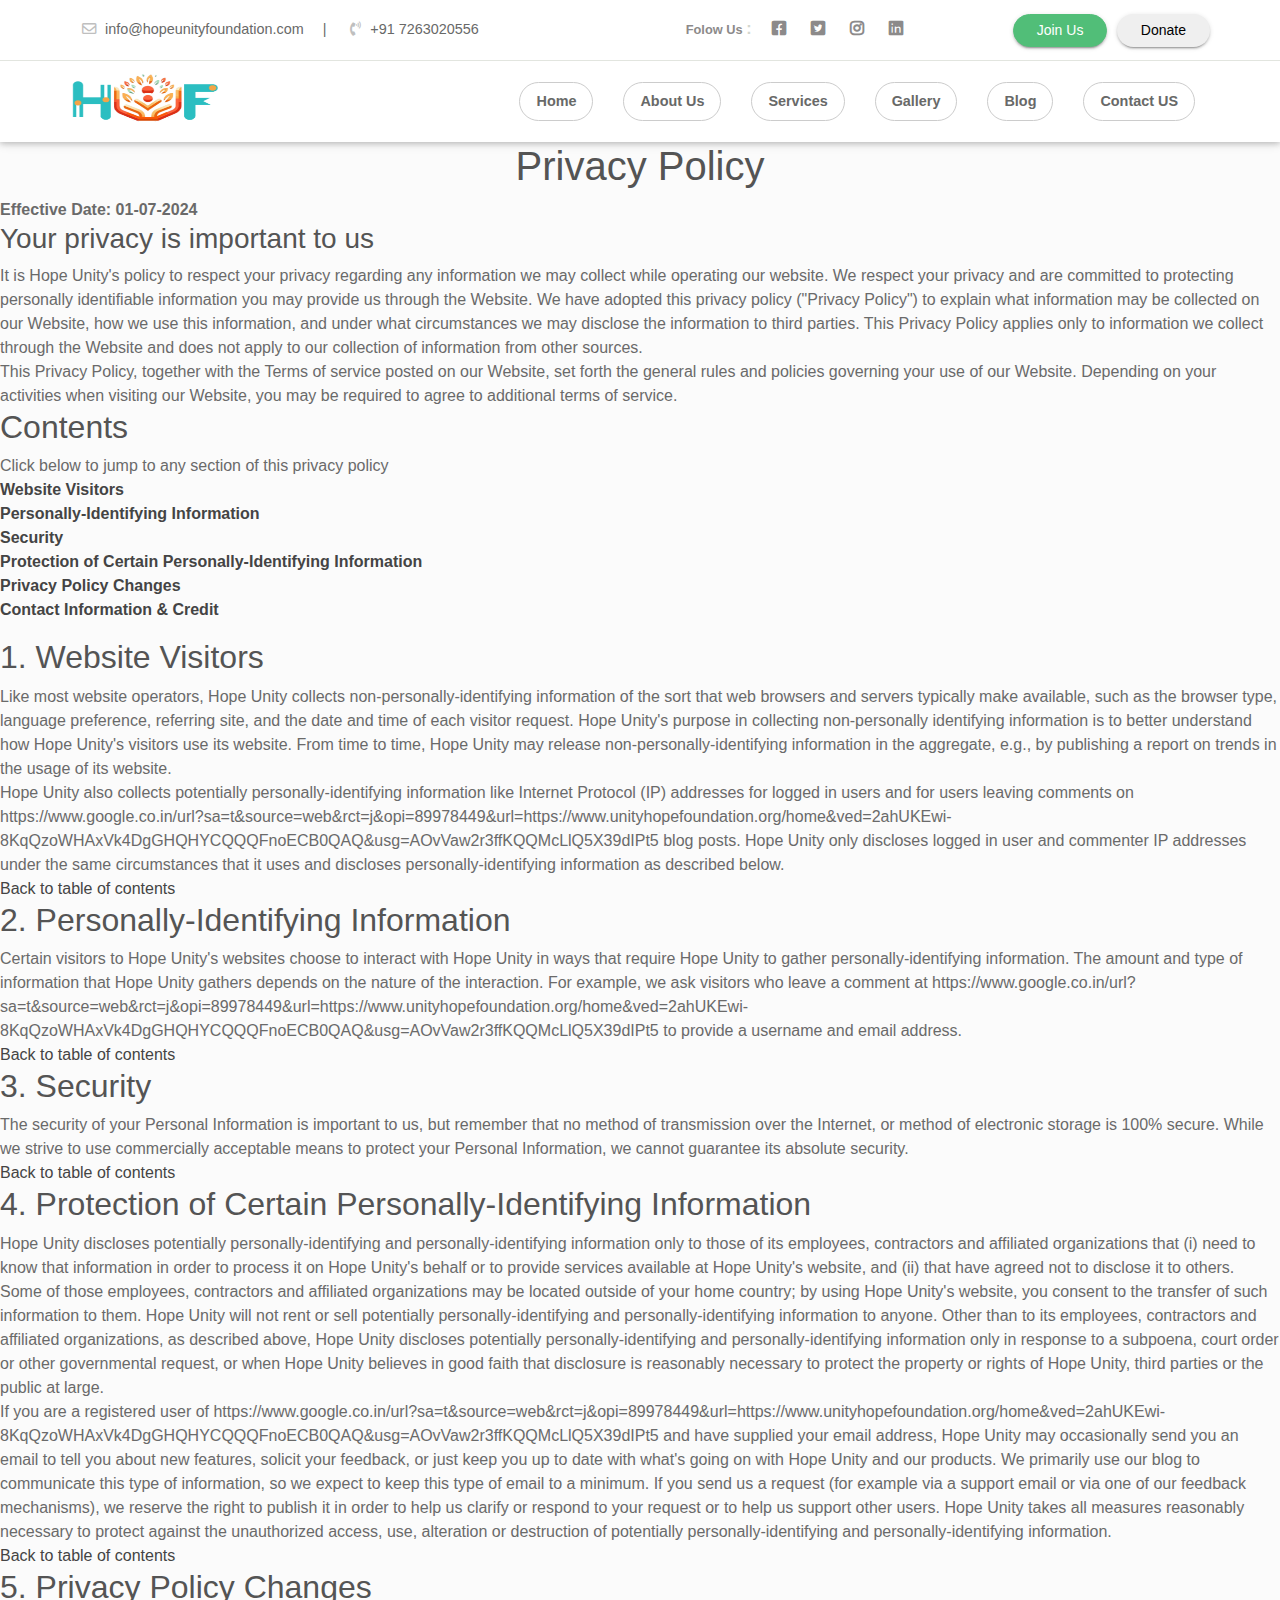
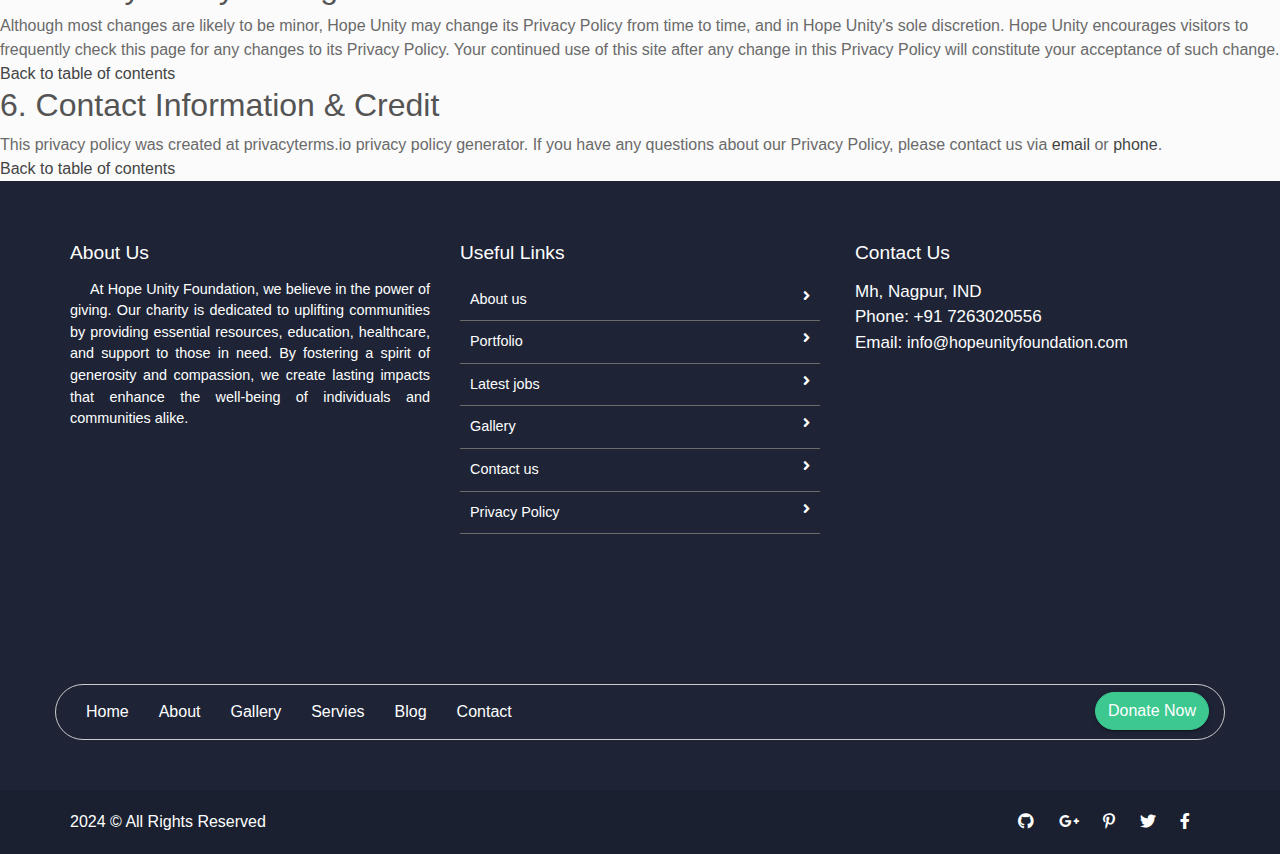
<file: privacy_policy.html>
<!DOCTYPE html>
<html lang="en">
  <head>
    <meta charset="utf-8" />
    <meta
      name="viewport"
      content="width=device-width, initial-scale=1, shrink-to-fit=no"
    />
    <title>Hope Unity Foundation</title>
    <link
      rel="shortcut icon"
      href="assets/images/fav.png"
      type="image/x-icon"
    />
    <link
      href="https://fonts.googleapis.com/css2?family=Ubuntu:wght@400;500&display=swap"
      rel="stylesheet"
    />
    <link rel="shortcut icon" href="assets/images/fav.jpg" />
    <link rel="stylesheet" href="assets/css/bootstrap.min.css" />
    <link rel="stylesheet" href="assets/css/all.min.css" />
    <link rel="stylesheet" href="assets/css/animate.css" />
    <link
      rel="stylesheet"
      href="assets/plugins/slider/css/owl.carousel.min.css"
    />
    <link
      rel="stylesheet"
      href="assets/plugins/slider/css/owl.theme.default.css"
    />
    <link rel="stylesheet" type="text/css" href="assets/css/style.css" />
  </head>

  <body>
    <header class="continer-fluid">
      <div class="header-top">
        <div class="container">
          <div class="row col-det">
            <div class="col-lg-6 d-none d-lg-block">
              <ul class="ulleft">
                <li>
                  <i class="far fa-envelope"></i>
                  info@hopeunityfoundation.com
                  <span>|</span>
                </li>
                <li>
                  <i class="fas fa-phone-volume"></i>
                  +91 7263020556
                </li>
              </ul>
            </div>
            <div class="col-lg-3 col-md-6 folouws">
              <ul class="ulright">
                <li><small>Folow Us </small>:</li>
                <li>
                  <i class="fab fa-facebook-square"></i>
                </li>
                <li>
                  <i class="fab fa-twitter-square"></i>
                </li>
                <li>
                  <i class="fab fa-instagram"></i>
                </li>
                <li>
                  <i class="fab fa-linkedin"></i>
                </li>
              </ul>
            </div>
            <div class="col-lg-3 d-none d-md-block col-md-6 btn-bhed">
              <button class="btn btn-sm btn-success">Join Us</button>
              <button class="btn btn-sm btn-default">Donate</button>
            </div>
          </div>
        </div>
      </div>
      <div id="menu-jk" class="header-bottom">
        <div class="container">
          <div class="row nav-row">
            <div class="col-lg-3 col-md-12 logo">
              <a href="index.html">
                <img src="assets/images/logo.png" alt="" />
                <a data-toggle="collapse" data-target="#menu" href="#menu"
                  ><i class="fas d-block d-lg-none small-menu fa-bars"></i
                ></a>
              </a>
            </div>
            <div id="menu" class="col-lg-9 col-md-12 d-none d-lg-block nav-col">
              <ul class="navbad">
                <li class="nav-item active">
                  <a class="nav-link" href="index.html">Home </a>
                </li>
                <li class="nav-item">
                  <a class="nav-link" href="about_us.html">About Us</a>
                </li>
                <li class="nav-item">
                  <a class="nav-link" href="services.html">Services</a>
                </li>

                <li class="nav-item">
                  <a class="nav-link" href="gallery.html">Gallery</a>
                </li>

                <li class="nav-item">
                  <a class="nav-link" href="blog.html">Blog</a>
                </li>
                <li class="nav-item">
                  <a class="nav-link" href="contact_us.html">Contact US</a>
                </li>
              </ul>
            </div>
          </div>
        </div>
      </div>
    </header>

    <h1 class="text-center">Privacy Policy</h1>

    <p><strong>Effective Date: 01-07-2024</strong></p>
    <h3>Your privacy is important to us</h3>

    <p>
      It is Hope Unity's policy to respect your privacy regarding any
      information we may collect while operating our website. We respect your
      privacy and are committed to protecting personally identifiable
      information you may provide us through the Website. We have adopted this
      privacy policy ("Privacy Policy") to explain what information may be
      collected on our Website, how we use this information, and under what
      circumstances we may disclose the information to third parties. This
      Privacy Policy applies only to information we collect through the Website
      and does not apply to our collection of information from other sources.
    </p>
    <p>
      This Privacy Policy, together with the Terms of service posted on our
      Website, set forth the general rules and policies governing your use of
      our Website. Depending on your activities when visiting our Website, you
      may be required to agree to additional terms of service.
    </p>
    <h2 id="tableofcontents">Contents</h2>
    <p>Click below to jump to any section of this privacy policy</p>
    <ol type="1">
      <li>
        <a href="#websitevisitors"><strong>Website Visitors</strong></a>
      </li>
      <li>
        <a href="#PII"><strong>Personally-Identifying Information</strong></a>
      </li>
      <li>
        <a href="#Security"><strong>Security</strong></a>
      </li>
      <li>
        <a href="#PIIProtection"
          ><strong
            >Protection of Certain Personally-Identifying Information</strong
          ></a
        >
      </li>
      <li>
        <a href="#Changes"><strong>Privacy Policy Changes</strong></a>
      </li>
      <li>
        <a href="#Credit"><strong>Contact Information &amp; Credit</strong></a>
      </li>
    </ol>
    <h2 id="websitevisitors">1. Website Visitors</h2>
    <p>
      Like most website operators, Hope Unity collects
      non-personally-identifying information of the sort that web browsers and
      servers typically make available, such as the browser type, language
      preference, referring site, and the date and time of each visitor request.
      Hope Unity's purpose in collecting non-personally identifying information
      is to better understand how Hope Unity's visitors use its website. From
      time to time, Hope Unity may release non-personally-identifying
      information in the aggregate, e.g., by publishing a report on trends in
      the usage of its website.
    </p>
    <p>
      Hope Unity also collects potentially personally-identifying information
      like Internet Protocol (IP) addresses for logged in users and for users
      leaving comments on
      https://www.google.co.in/url?sa=t&amp;source=web&amp;rct=j&amp;opi=89978449&amp;url=https://www.unityhopefoundation.org/home&amp;ved=2ahUKEwi-8KqQzoWHAxVk4DgGHQHYCQQQFnoECB0QAQ&amp;usg=AOvVaw2r3ffKQQMcLlQ5X39dIPt5
      blog posts. Hope Unity only discloses logged in user and commenter IP
      addresses under the same circumstances that it uses and discloses
      personally-identifying information as described below.
    </p>

    <p><a href="#tableofcontents">Back to table of contents</a></p>
    <h2 id="PII">2. Personally-Identifying Information</h2>
    <p>
      Certain visitors to Hope Unity's websites choose to interact with Hope
      Unity in ways that require Hope Unity to gather personally-identifying
      information. The amount and type of information that Hope Unity gathers
      depends on the nature of the interaction. For example, we ask visitors who
      leave a comment at
      https://www.google.co.in/url?sa=t&amp;source=web&amp;rct=j&amp;opi=89978449&amp;url=https://www.unityhopefoundation.org/home&amp;ved=2ahUKEwi-8KqQzoWHAxVk4DgGHQHYCQQQFnoECB0QAQ&amp;usg=AOvVaw2r3ffKQQMcLlQ5X39dIPt5
      to provide a username and email address.
    </p>

    <p><a href="#tableofcontents">Back to table of contents</a></p>
    <h2 id="Security">3. Security</h2>
    <p>
      The security of your Personal Information is important to us, but remember
      that no method of transmission over the Internet, or method of electronic
      storage is 100% secure. While we strive to use commercially acceptable
      means to protect your Personal Information, we cannot guarantee its
      absolute security.
    </p>

    <p><a href="#tableofcontents">Back to table of contents</a></p>
    <h2 id="PIIProtection">
      4. Protection of Certain Personally-Identifying Information
    </h2>
    <p>
      Hope Unity discloses potentially personally-identifying and
      personally-identifying information only to those of its employees,
      contractors and affiliated organizations that (i) need to know that
      information in order to process it on Hope Unity's behalf or to provide
      services available at Hope Unity's website, and (ii) that have agreed not
      to disclose it to others. Some of those employees, contractors and
      affiliated organizations may be located outside of your home country; by
      using Hope Unity's website, you consent to the transfer of such
      information to them. Hope Unity will not rent or sell potentially
      personally-identifying and personally-identifying information to anyone.
      Other than to its employees, contractors and affiliated organizations, as
      described above, Hope Unity discloses potentially personally-identifying
      and personally-identifying information only in response to a subpoena,
      court order or other governmental request, or when Hope Unity believes in
      good faith that disclosure is reasonably necessary to protect the property
      or rights of Hope Unity, third parties or the public at large.
    </p>
    <p>
      If you are a registered user of
      https://www.google.co.in/url?sa=t&amp;source=web&amp;rct=j&amp;opi=89978449&amp;url=https://www.unityhopefoundation.org/home&amp;ved=2ahUKEwi-8KqQzoWHAxVk4DgGHQHYCQQQFnoECB0QAQ&amp;usg=AOvVaw2r3ffKQQMcLlQ5X39dIPt5
      and have supplied your email address, Hope Unity may occasionally send you
      an email to tell you about new features, solicit your feedback, or just
      keep you up to date with what's going on with Hope Unity and our products.
      We primarily use our blog to communicate this type of information, so we
      expect to keep this type of email to a minimum. If you send us a request
      (for example via a support email or via one of our feedback mechanisms),
      we reserve the right to publish it in order to help us clarify or respond
      to your request or to help us support other users. Hope Unity takes all
      measures reasonably necessary to protect against the unauthorized access,
      use, alteration or destruction of potentially personally-identifying and
      personally-identifying information.
    </p>

    <p><a href="#tableofcontents">Back to table of contents</a></p>
    <h2 id="Changes">5. Privacy Policy Changes</h2>
    <p>
      Although most changes are likely to be minor, Hope Unity may change its
      Privacy Policy from time to time, and in Hope Unity's sole discretion.
      Hope Unity encourages visitors to frequently check this page for any
      changes to its Privacy Policy. Your continued use of this site after any
      change in this Privacy Policy will constitute your acceptance of such
      change.
    </p>

    <p><a href="#tableofcontents">Back to table of contents</a></p>
    <h2 id="Credit">6. Contact Information &amp; Credit</h2>
    <p>
      This privacy policy was created at
      <a
        style="color: inherit; text-decoration: none"
        href="https://privacyterms.io/privacy-policy-generator/"
        title="Privacy policy generator"
        target="_blank"
        >privacyterms.io privacy policy generator</a
      >. If you have any questions about our Privacy Policy, please contact us
      via <a href="mailto:info@hopeunityfoundation.com">email</a> or
      <a href="tel:">phone</a>.
    </p>

    <p><a href="#tableofcontents">Back to table of contents</a></p>

    <footer class="footer">
      <div class="container">
        <div class="row">
          <div class="col-md-4 col-sm-12">
            <h2>About Us</h2>
            <p>
              At Hope Unity Foundation, we believe in the power of giving. Our
              charity is dedicated to uplifting communities by providing
              essential resources, education, healthcare, and support to those
              in need. By fostering a spirit of generosity and compassion, we
              create lasting impacts that enhance the well-being of individuals
              and communities alike.
            </p>
          </div>
          <div class="col-md-4 col-sm-12">
            <h2>Useful Links</h2>
            <ul class="list-unstyled link-list">
              <li>
                <a ui-sref="about" href="#/about">About us</a
                ><i class="fa fa-angle-right"></i>
              </li>
              <li>
                <a ui-sref="portfolio" href="#/portfolio">Portfolio</a
                ><i class="fa fa-angle-right"></i>
              </li>
              <li>
                <a ui-sref="products" href="#/products">Latest jobs</a
                ><i class="fa fa-angle-right"></i>
              </li>
              <li>
                <a ui-sref="gallery" href="#/gallery">Gallery</a
                ><i class="fa fa-angle-right"></i>
              </li>
              <li>
                <a ui-sref="contact" href="#/contact">Contact us</a
                ><i class="fa fa-angle-right"></i>
              </li>
              <li>
                <a
                  ui-sref="Privacy Policy"
                  href="https://privacyterms.io/view/ypjQvMZr-ATudQKdU-9F4dBT/"
                  >Privacy Policy</a
                ><i class="fa fa-angle-right"></i>
              </li>
            </ul>
          </div>
          <div class="col-md-4 col-sm-12 map-img">
            <h2>Contact Us</h2>
            <address class="md-margin-bottom-40">
              Mh, Nagpur, IND <br />
              Phone: +91 7263020556 <br />
              Email:
              <a href="mailto:iinfo@hopeunityfoundation.com" class=""
                >info@hopeunityfoundation.com</a
              ><br />
            </address>
          </div>
        </div>

        <div class="nav-box row clearfix">
          <div class="inner col-md-9 clearfix">
            <ul class="footer-nav clearfix">
              <li><a href="#">Home</a></li>
              <li><a href="#">About</a></li>
              <li><a href="#">Gallery</a></li>
              <li><a href="#">Servies</a></li>
              <li><a href="#">Blog</a></li>
              <li><a href="#">Contact</a></li>
            </ul>
          </div>
          <div class="donate-link col-md-3">
            <a href="donate.html" class="btn btn-primary"
              ><span class="btn-title">Donate Now</span></a
            >
          </div>
        </div>
      </div>
    </footer>
    <div class="copy">
      <div class="container">
        <a href="https://www.smarteyeapps.com/"
          >2024 &copy; All Rights Reserved
        </a>

        <span>
          <a><i class="fab fa-github"></i></a>
          <a><i class="fab fa-google-plus-g"></i></a>
          <a><i class="fab fa-pinterest-p"></i></a>
          <a><i class="fab fa-twitter"></i></a>
          <a><i class="fab fa-facebook-f"></i></a>
        </span>
      </div>
    </div>
  </body>

  <script src="assets/js/jquery-3.2.1.min.js"></script>
  <script src="assets/js/popper.min.js"></script>
  <script src="assets/js/bootstrap.min.js"></script>
  <script src="assets/plugins/scroll-fixed/jquery-scrolltofixed-min.js"></script>
  <script src="assets/plugins/slider/js/owl.carousel.min.js"></script>
  <script src="assets/js/script.js"></script>
</html>
</file>
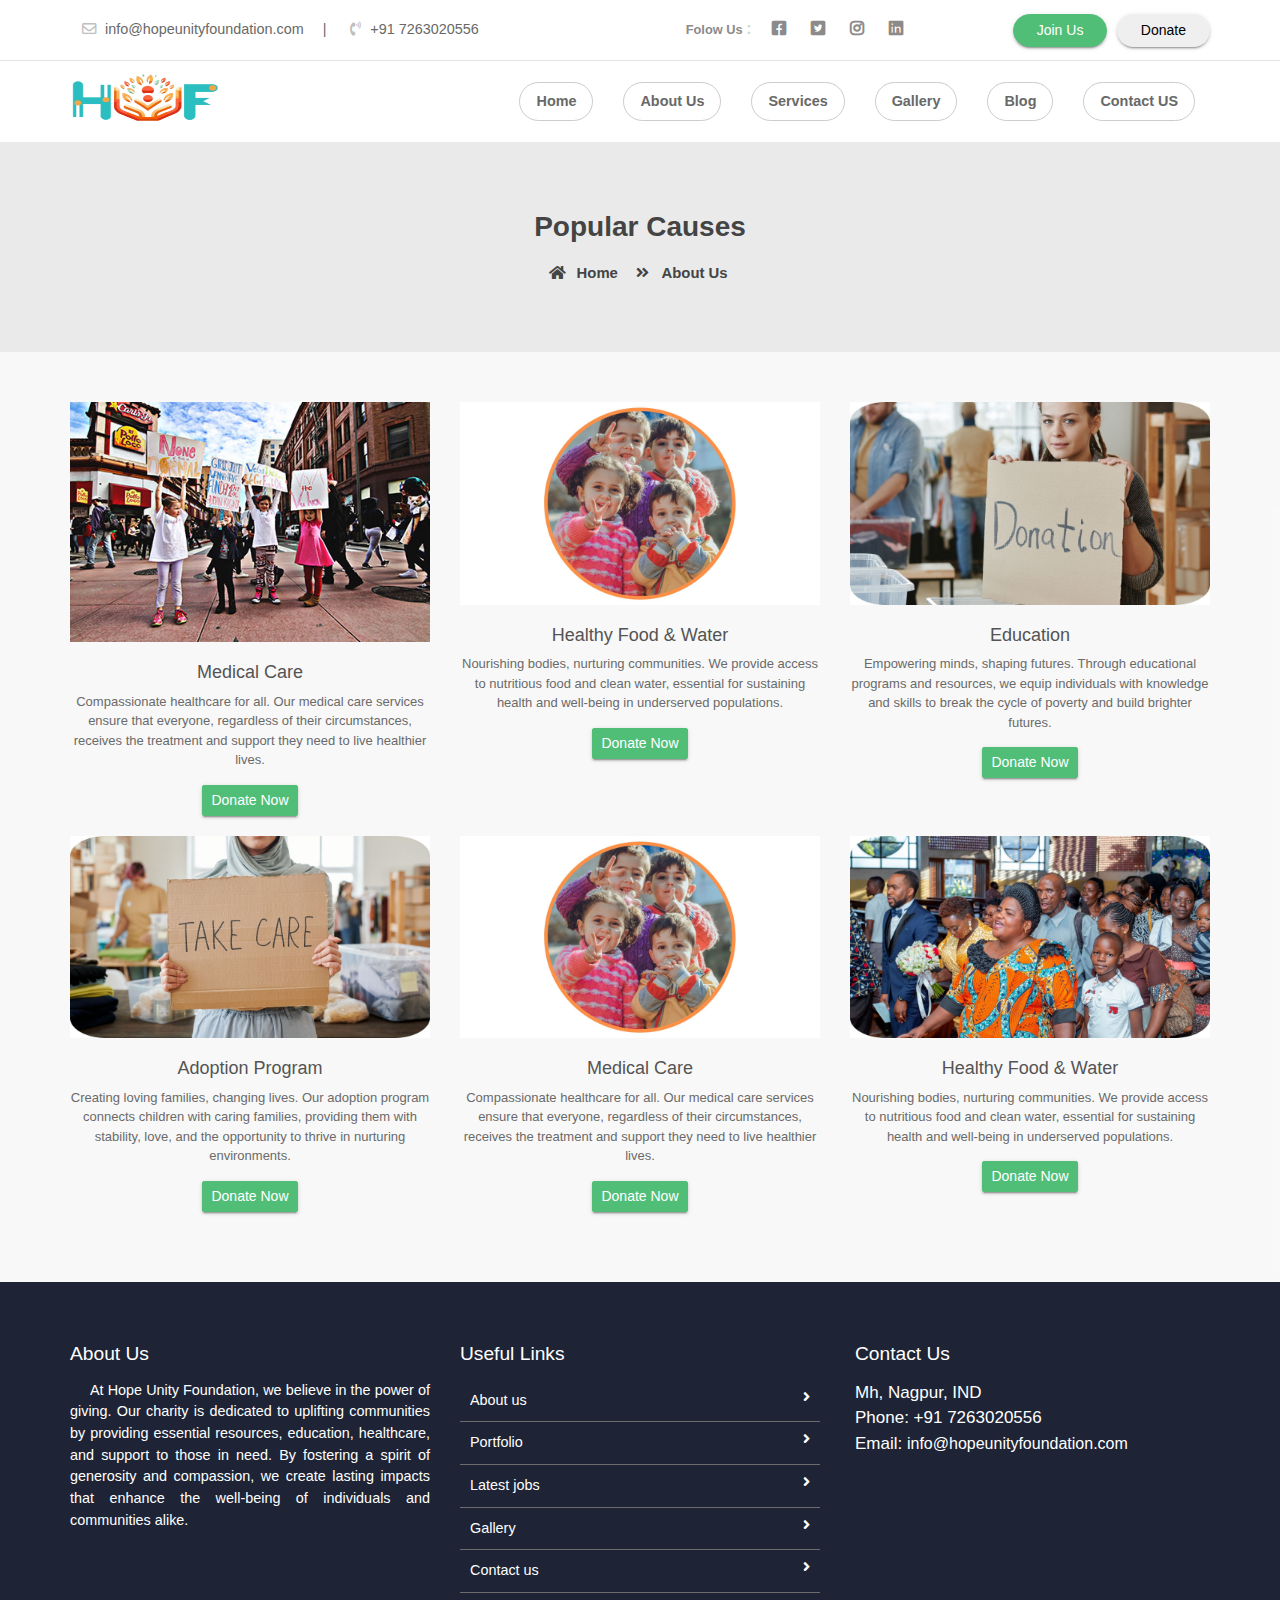
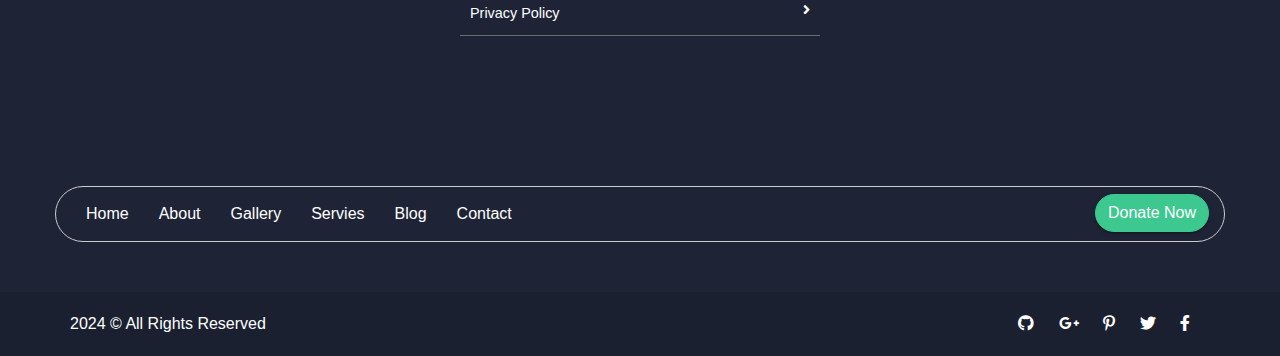
<file: services.html>
<!DOCTYPE html>
<html lang="en">
  <head>
    <meta charset="utf-8" />
    <meta
      name="viewport"
      content="width=device-width, initial-scale=1, shrink-to-fit=no"
    />
    <title>Hope Unity Foundation</title>
    <link
      rel="shortcut icon"
      href="assets/images/fav.png"
      type="image/x-icon"
    />
    <link
      href="https://fonts.googleapis.com/css2?family=Ubuntu:wght@400;500&display=swap"
      rel="stylesheet"
    />
    <link rel="shortcut icon" href="assets/images/fav.jpg" />
    <link rel="stylesheet" href="assets/css/bootstrap.min.css" />
    <link rel="stylesheet" href="assets/css/all.min.css" />
    <link rel="stylesheet" href="assets/css/animate.css" />
    <link
      rel="stylesheet"
      href="assets/plugins/slider/css/owl.carousel.min.css"
    />
    <link
      rel="stylesheet"
      href="assets/plugins/slider/css/owl.theme.default.css"
    />
    <link rel="stylesheet" type="text/css" href="assets/css/style.css" />
  </head>

  <body>
    <header class="continer-fluid">
      <div class="header-top">
        <div class="container">
          <div class="row col-det">
            <div class="col-lg-6 d-none d-lg-block">
              <ul class="ulleft">
                <li>
                  <i class="far fa-envelope"></i>
                  info@hopeunityfoundation.com
                  <span>|</span>
                </li>
                <li>
                  <i class="fas fa-phone-volume"></i>
                  +91 7263020556
                </li>
              </ul>
            </div>
            <div class="col-lg-3 col-md-6 folouws">
              <ul class="ulright">
                <li><small>Folow Us </small>:</li>
                <li>
                  <i class="fab fa-facebook-square"></i>
                </li>
                <li>
                  <i class="fab fa-twitter-square"></i>
                </li>
                <li>
                  <i class="fab fa-instagram"></i>
                </li>
                <li>
                  <i class="fab fa-linkedin"></i>
                </li>
              </ul>
            </div>
            <div class="col-lg-3 d-none d-md-block col-md-6 btn-bhed">
              <button class="btn btn-sm btn-success">Join Us</button>
              <button class="btn btn-sm btn-default">Donate</button>
            </div>
          </div>
        </div>
      </div>
      <div id="menu-jk" class="header-bottom">
        <div class="container">
          <div class="row nav-row">
            <div class="col-lg-3 col-md-12 logo">
              <a href="index.html">
                <img src="assets/images/logo.png" alt="" />
                <a data-toggle="collapse" data-target="#menu" href="#menu"
                  ><i class="fas d-block d-lg-none small-menu fa-bars"></i
                ></a>
              </a>
            </div>
            <div id="menu" class="col-lg-9 col-md-12 d-none d-lg-block nav-col">
              <ul class="navbad">
                <li class="nav-item active">
                  <a class="nav-link" href="index.html">Home </a>
                </li>
                <li class="nav-item">
                  <a class="nav-link" href="about_us.html">About Us</a>
                </li>
                <li class="nav-item">
                  <a class="nav-link" href="services.html">Services</a>
                </li>

                <li class="nav-item">
                  <a class="nav-link" href="gallery.html">Gallery</a>
                </li>

                <li class="nav-item">
                  <a class="nav-link" href="blog.html">Blog</a>
                </li>
                <li class="nav-item">
                  <a class="nav-link" href="contact_us.html">Contact US</a>
                </li>
              </ul>
            </div>
          </div>
        </div>
      </div>
    </header>

    <!--  ************************* Page Title Starts Here ************************** -->

    <div class="page-nav no-margin row">
      <div class="container">
        <div class="row">
          <h2>Popular Causes</h2>
          <ul>
            <li>
              <a href="#"><i class="fas fa-home"></i> Home</a>
            </li>
            <li><i class="fas fa-angle-double-right"></i> About Us</li>
          </ul>
        </div>
      </div>
    </div>

    <!-- ################# Events Start Here#######################--->
    <section class="events">
      <div class="container">
        <div class="event-ro row">
          <div class="col-md-4 col-sm-6">
            <div class="event-box">
              <img src="assets/images/events/image_08.jpg" alt="" />
              <h4>Medical Care</h4>
              <p class="desic">
                Compassionate healthcare for all. Our medical care services
                ensure that everyone, regardless of their circumstances,
                receives the treatment and support they need to live healthier
                lives.
              </p>
              <button class="btn btn-success btn-sm">Donate Now</button>
            </div>
          </div>
          <div class="col-md-4 col-sm-6">
            <div class="event-box">
              <img src="assets/images/events/image_06.jpg" alt="" />
              <h4>Healthy Food & Water</h4>
              <p class="desic">
                Nourishing bodies, nurturing communities. We provide access to
                nutritious food and clean water, essential for sustaining health
                and well-being in underserved populations.
              </p>
              <button class="btn btn-success btn-sm">Donate Now</button>
            </div>
          </div>
          <div class="col-md-4 col-sm-6">
            <div class="event-box">
              <img src="assets/images/events/image_04.jpg" alt="" />
              <h4>Education</h4>
              <p class="desic">
                Empowering minds, shaping futures. Through educational programs
                and resources, we equip individuals with knowledge and skills to
                break the cycle of poverty and build brighter futures.
              </p>
              <button class="btn btn-success btn-sm">Donate Now</button>
            </div>
          </div>
          <div class="col-md-4 col-sm-6">
            <div class="event-box">
              <img src="assets/images/events/image_05.jpg" alt="" />
              <h4>Adoption Program</h4>
              <p class="desic">
                Creating loving families, changing lives. Our adoption program
                connects children with caring families, providing them with
                stability, love, and the opportunity to thrive in nurturing
                environments.
              </p>
              <button class="btn btn-success btn-sm">Donate Now</button>
            </div>
          </div>
          <div class="col-md-4 col-sm-6">
            <div class="event-box">
              <img src="assets/images/events/image_06.jpg" alt="" />
              <h4>Medical Care</h4>
              <p class="desic">
                Compassionate healthcare for all. Our medical care services
                ensure that everyone, regardless of their circumstances,
                receives the treatment and support they need to live healthier
                lives.
              </p>
              <button class="btn btn-success btn-sm">Donate Now</button>
            </div>
          </div>
          <div class="col-md-4 col-sm-6">
            <div class="event-box">
              <img src="assets/images/events/image_07.jpg" alt="" />
              <h4>Healthy Food & Water</h4>
              <p class="desic">
                Nourishing bodies, nurturing communities. We provide access to
                nutritious food and clean water, essential for sustaining health
                and well-being in underserved populations.
              </p>
              <button class="btn btn-success btn-sm">Donate Now</button>
            </div>
          </div>
        </div>
      </div>
    </section>

    <!--  ************************* Footer Starts Here ************************** -->

    <footer class="footer">
      <div class="container">
        <div class="row">
          <div class="col-md-4 col-sm-12">
            <h2>About Us</h2>
            <p>
              At Hope Unity Foundation, we believe in the power of giving. Our
              charity is dedicated to uplifting communities by providing
              essential resources, education, healthcare, and support to those
              in need. By fostering a spirit of generosity and compassion, we
              create lasting impacts that enhance the well-being of individuals
              and communities alike.
            </p>
          </div>
          <div class="col-md-4 col-sm-12">
            <h2>Useful Links</h2>
            <ul class="list-unstyled link-list">
              <li>
                <a ui-sref="about" href="#/about">About us</a
                ><i class="fa fa-angle-right"></i>
              </li>
              <li>
                <a ui-sref="portfolio" href="#/portfolio">Portfolio</a
                ><i class="fa fa-angle-right"></i>
              </li>
              <li>
                <a ui-sref="products" href="#/products">Latest jobs</a
                ><i class="fa fa-angle-right"></i>
              </li>
              <li>
                <a ui-sref="gallery" href="#/gallery">Gallery</a
                ><i class="fa fa-angle-right"></i>
              </li>
              <li>
                <a ui-sref="contact" href="#/contact">Contact us</a
                ><i class="fa fa-angle-right"></i>
              </li>
              <li>
                <a ui-sref="Privacy Policy" href="privacy_policy.html"
                  >Privacy Policy</a
                ><i class="fa fa-angle-right"></i>
              </li>
            </ul>
          </div>
          <div class="col-md-4 col-sm-12 map-img">
            <h2>Contact Us</h2>
            <address class="md-margin-bottom-40">
              Mh, Nagpur, IND <br />
              Phone: +91 7263020556 <br />
              Email:
              <a href="mailto:info@hopeunityfoundation.com" class=""
                >info@hopeunityfoundation.com</a
              ><br />
            </address>
          </div>
        </div>

        <div class="nav-box row clearfix">
          <div class="inner col-md-9 clearfix">
            <ul class="footer-nav clearfix">
              <li><a href="#">Home</a></li>
              <li><a href="#">About</a></li>
              <li><a href="#">Gallery</a></li>
              <li><a href="#">Servies</a></li>
              <li><a href="#">Blog</a></li>
              <li><a href="#">Contact</a></li>
            </ul>
          </div>
          <div class="donate-link col-md-3">
            <a href="donate.html" class="btn btn-primary"
              ><span class="btn-title">Donate Now</span></a
            >
          </div>
        </div>
      </div>
    </footer>
    <div class="copy">
      <div class="container">
        <a href="https://www.smarteyeapps.com/"
          >2024 &copy; All Rights Reserved
        </a>

        <span>
          <a><i class="fab fa-github"></i></a>
          <a><i class="fab fa-google-plus-g"></i></a>
          <a><i class="fab fa-pinterest-p"></i></a>
          <a><i class="fab fa-twitter"></i></a>
          <a><i class="fab fa-facebook-f"></i></a>
        </span>
      </div>
    </div>
  </body>

  <script src="assets/js/jquery-3.2.1.min.js"></script>
  <script src="assets/js/popper.min.js"></script>
  <script src="assets/js/bootstrap.min.js"></script>
  <script src="assets/plugins/scroll-fixed/jquery-scrolltofixed-min.js"></script>
  <script src="assets/plugins/slider/js/owl.carousel.min.js"></script>
  <script src="assets/js/script.js"></script>
</html>
</file>
<file: assets/css/style.css>
/* =======================================================================
Template Name: Youtubers
Author:  SmartEye Technologies
Author URI: www.smarteyeapps.com
Version: 1.0
coder name:Prabin Raja
Description: This Template is created for Youtubers
======================================================================= */
/* ===================================== Import Variables ================================== */
@import url(https://fonts.googleapis.com/css?family=Montserrat:300,400,600,700);
@import url(https://fonts.googleapis.com/css?family=Arimo:300,400,400italic,700,700italic);
/* ===================================== Basic CSS ==================================== */
* {
  margin: 0px;
  padding: 0px;
  list-style: none; }

img {
  max-width: 100%; }

a {
  text-decoration: none;
  outline: none;
  color: #444; }

a:hover {
  color: #444; }

ul {
  margin-bottom: 0;
  padding-left: 0; }

a:hover,
a:focus,
input,
textarea {
  text-decoration: none;
  outline: none; }

.center {
  text-align: center; }

.left {
  text-align: left; }

.right {
  text-align: right; }

.cp {
  cursor: pointer; }

html, body {
  height: 100%; }

p {
  margin-bottom: 0px;
  width: 100%; }

.no-padding {
  padding: 0px; }

.no-margin {
  margin: 0px; }

.hid {
  display: none; }

.top-mar {
  margin-top: 15px; }

.h-100 {
  height: 100%; }

::placeholder {
  color: #747f8a !important;
  font-size: 13px;
  opacity: .5 !important; }

.container-fluid {
  padding: 0px; }

h1, h2, h3, h4, h5, h6 {
  color: #545454; }

body {
  background-color: #f1f1f145 !important;
  -webkit-font-smoothing: antialiased;
  -moz-osx-font-smoothing: grayscale;
  text-rendering: optimizeLegibility;
  color: #6A6A6A;
  overflow-x: hidden; }

.session-title {
  padding: 30px;
  margin: 0px;
  margin-bottom: 20px; }
  @media screen and (max-width: 767px) {
    .session-title {
      padding: 5px; } }
  .session-title h2 {
    width: 100%;
    text-align: center;
    font-weight: 600;
    margin-bottom: 0px; }
  .session-title p {
    max-width: 850px;
    text-align: center;
    float: none;
    margin: auto;
    font-size: .9rem;
    margin-top: 6px; }
  .session-title span {
    float: right;
    font-style: italic; }

.inner-title {
  padding: 20px;
  padding-left: 0px;
  margin: 0px;
  margin-bottom: 10px;
  padding-bottom: 0px;
  border-bottom: 1px solid #ccccccc4;
  display: block;
  padding-right: 0px; }
  .inner-title h2 {
    width: 100%;
    text-align: center;
    font-size: 1rem;
    font-weight: 600;
    text-align: left;
    border-bottom: 1px solid #863dd9;
    padding-bottom: 10px;
    margin-bottom: 0px;
    width: 300px; }
  .inner-title p {
    width: 100%;
    text-align: center; }
  .inner-title .btn {
    float: right;
    margin-top: -38px;
    font-weight: 600;
    font-size: .8rem; }

.page-nav {
  background-size: 100%;
  padding: 68px;
  text-align: center;
  background-color: #eaeaea; }
  .page-nav ul {
    float: none;
    margin: auto; }
  @media screen and (max-width: 992px) {
    .page-nav {
      background-size: auto; } }
  @media screen and (max-width: 767px) {
    .page-nav {
      padding-top: 200px;
      padding-bottom: 40px; } }
  @media screen and (max-width: 356px) {
    .page-nav {
      padding-top: 200px;
      padding-bottom: 40px; } }
  .page-nav h2 {
    font-size: 28px;
    width: 100%;
    font-weight: 700;
    color: #444; }
    @media screen and (max-width: 600px) {
      .page-nav h2 {
        font-size: 26px; } }
  .page-nav ul li {
    float: left;
    margin-right: 10px;
    margin-top: 10px;
    font-size: 16px;
    font-size: .93rem;
    font-weight: 600;
    color: #444; }
    .page-nav ul li i {
      width: 30px;
      text-align: center;
      color: #444; }
    .page-nav ul li a {
      color: #444;
      font-size: .93rem;
      font-weight: 600; }

.btn-success {
  background-color: #51be78;
  border-color: #51be78; }
  .btn-success:hover {
    background-color: #51be78 !important;
    border-color: #51be78 !important; }
  .btn-success:active {
    background-color: #51be78 !important;
    border-color: #51be78 !important; }
  .btn-success:focus {
    background-color: #51be78 !important;
    border-color: #51be78 !important;
    box-shadow: none !important; }

.btn-primary {
  background-color: #3cc88f;
  border-color: #3cc88f; }
  .btn-primary:hover {
    background-color: #3cc88f !important;
    border-color: #3cc88f !important; }
  .btn-primary:active {
    background-color: #3cc88f !important;
    border-color: #3cc88f !important; }
  .btn-primary:focus {
    background-color: #3cc88f !important;
    border-color: #3cc88f !important;
    box-shadow: none !important; }

.btn {
  box-shadow: 0 3px 1px -2px rgba(0, 0, 0, 0.2), 0 2px 2px 0 rgba(0, 0, 0, 0.14), 0 1px 5px 0 rgba(0, 0, 0, 0.12);
  border-radius: 2px; }

.form-control:focus {
  box-shadow: none !important;
  border: 1px solid #CCC; }

.btn-light {
  background-color: #FFF;
  color: #3F3F3F; }

.collapse.show {
  display: block !important; }

.form-control:focus {
  box-shadow: none;
  border: 1px solid #CCC; }

.form-control {
  background-color: #F8F8F8;
  margin-bottom: 20px; }
  .form-control:focus {
    background-color: #FFF;
    border-color: #CCC; }

.container {
  max-width: 1170px; }
  @media screen and (max-width: 575px) {
    .container {
      padding: 10px 15px; } }

/* =================== Header Style Starts Here =================== */
header {
  box-shadow: 0 2px 5px 0 rgba(0, 0, 0, 0.16), 0 2px 10px 0 rgba(0, 0, 0, 0.12);
  background-color: #FFF;
  width: 100%;
  z-index: 99; }
  header .logo {
    padding-top: 6px; }
  header .header-top {
    background-color: #fff;
    border-bottom: 1px solid #d3d7cea6;
    padding: 7px; }
    header .header-top .col-det .ulleft li {
      float: left;
      padding: 12px;
      color: #686968;
      font-size: .9rem; }
      header .header-top .col-det .ulleft li i {
        margin-right: 5px;
        color: #bfbfbf; }
      header .header-top .col-det .ulleft li span {
        margin-left: 15px; }
    header .header-top .col-det .ulright {
      float: right; }
      header .header-top .col-det .ulright li {
        float: left;
        padding: 10px;
        color: #d3d7ce;
        font-size: 1rem;
        font-weight: 600; }
        header .header-top .col-det .ulright li i {
          margin-right: 5px;
          color: #8c8a8a; }
        header .header-top .col-det .ulright li small {
          color: #8c8a8a;
          font-weight: 600; }
        header .header-top .col-det .ulright li span {
          margin-left: 15px; }
    header .header-top .btn-bhed {
      padding-top: 7px;
      text-align: right; }
      header .header-top .btn-bhed .btn {
        padding: 5px 23px;
        border-radius: 50px;
        margin-left: 5px; }
  header .header-bottom {
    padding: 6px;
    background-color: #fff; }
    @media screen and (max-width: 991px) {
      header .header-bottom {
        padding: 0px; } }
    @media screen and (max-width: 991px) {
      header .header-bottom img {
        padding: 5px;
        margin-top: 0px;
        max-width: 230px; } }
  header .nav-col .navbad {
    display: block;
    float: right; }
    @media screen and (max-width: 991px) {
      header .nav-col .navbad {
        width: 100%; } }
    header .nav-col .navbad li {
      padding: 15px 15px;
      font-weight: 700;
      font-size: .9rem;
      float: left; }
      @media screen and (max-width: 1005px) {
        header .nav-col .navbad li {
          padding: 15px 12px; } }
      @media screen and (max-width: 991px) {
        header .nav-col .navbad li {
          float: none;
          width: 100%;
          padding: 10px; } }
      header .nav-col .navbad li a {
        color: #686968 !important;
        border: 1px solid #CCC;
        border-radius: 50px; }
        header .nav-col .navbad li a:hover {
          background-color: #3cc88f;
          color: #fff !important; }
    header .nav-col .navbad .nav-btn {
      float: right; }
  header .small-menu {
    float: right;
    color: #686968;
    font-size: 1.8rem;
    position: absolute;
    right: 13px;
    top: 19px; }

@media screen and (max-width: 767px) {
  .navbar {
    padding: 0px; } }

.navbar-toggler {
  position: absolute;
  right: 0px;
  top: -40px; }
  @media screen and (max-width: 767px) {
    .navbar-toggler {
      top: -50px; } }

.scroll-to-fixed-fixed {
  background-color: #FFF;
  box-shadow: 0 2px 5px 0 rgba(0, 0, 0, 0.16), 0 2px 10px 0 rgba(0, 0, 0, 0.12); }

.scroll-to-fixed-fixed {
  padding: 5px !important; }

/* =================== Slider Style Starts Here =================== */
.slider {
  position: relative; }

.slider-captions {
  position: absolute;
  bottom: 132px;
  text-align: center; }

@media screen and (max-width: 1050px) {
  .slider-captions {
    bottom: 100px !important; }

  width: 90%;
  text-align: center;
  float: none;
  margin: auto;
  .slider-captions .slider-title {
    font-size: 42px; } }
@media screen and (max-width: 810px) {
  .slider-captions {
    bottom: 50px !important; }

  .slider-captions .slider-title {
    font-size: 32px; } }
@media screen and (max-width: 572px) {
  .slider-captions {
    display: none; } }
.slider-title {
  font-size: 66px;
  font-weight: 600;
  color: #fff;
  letter-spacing: -3px; }

.slider-text {
  margin-bottom: 20px;
  color: #fff; }

.slider-img {
  background: -moz-linear-gradient(top, rgba(45, 32, 44, 0.3) 0%, rgba(45, 32, 44, 0.1) 100%);
  background: -webkit-linear-gradient(top, rgba(45, 32, 44, 0.3) 0%, rgba(45, 32, 44, 0.1) 100%);
  background: linear-gradient(to bottom, rgba(45, 32, 44, 0.3) 0%, rgba(45, 32, 44, 0.1) 100%);
  filter: progid:DXImageTransform.Microsoft.gradient(startColorstr='#cc1b2429', endColorstr='#cc1b2429', GradientType=0);
  position: relative; }

.slider-img img {
  position: relative;
  z-index: -1; }

.slider .owl-nav .owl-prev,
.slider .owl-nav .owl-next {
  color: #fff;
  display: inline-block;
  zoom: 1;
  margin: 5px;
  padding: 6px 12px;
  font-size: 22px;
  -webkit-border-radius: 23px;
  -moz-border-radius: 23px;
  border-radius: 23px;
  background: transparent;
  filter: Alpha(Opacity=50);
  line-height: 1;
  border: 2px solid #fff; }

.owl-controls.clickable .owl-buttons div:hover {
  filter: Alpha(Opacity=100);
  opacity: 1;
  text-decoration: none;
  background-color: #fff; }

.slider .owl-nav .owl-prev {
  position: absolute;
  top: 40%;
  left: 25px; }

.slider .owl-nav .owl-next {
  position: absolute;
  top: 40%;
  right: 25px; }

.slider .owl-dots .owl-dot {
  position: relative;
  text-align: center;
  bottom: 40px;
  max-width: 1140px;
  margin: 0 auto; }

.slider .owl-dots .owl-dot span {
  display: block;
  width: 14px;
  height: 14px;
  margin: 0px 0px 10px 10px;
  filter: Alpha(Opacity=50);
  /*IE7 fix*/
  opacity: 0.8;
  -webkit-border-radius: 20px;
  -moz-border-radius: 20px;
  border-radius: 20px;
  border: 2px solid #fff;
  float: left; }

.slider .owl-dots .owl-dot.active span {
  background-color: #fff; }

.slider .owl-dots .owl-dot.active span,
.slider .owl-controls.clickable .owl-page:hover span {
  background-color: #fff;
  filter: Alpha(Opacity=100);
  /*IE7 fix*/
  opacity: 1; }

.slider .col-lg-offset-2 {
  float: none;
  margin: auto; }

/* ===================================== About CSS ================================== */
.about-us {
  background-color: #edf1f5;
  padding: 50px; }
  @media screen and (max-width: 940px) {
    .about-us {
      padding: 30px 10px; } }
  .about-us .natur-row {
    margin-top: 20px; }
  .about-us .text-part h2 {
    font-weight: 600;
    font-size: 1.8rem;
    margin-bottom: 20px; }
  .about-us .text-part p {
    text-indent: 20px;
    margin-bottom: 15px;
    line-height: 27px;
    font-weight: 500;
    text-align: justify;
    font-size: .9rem; }
  .about-us .image-part .about-quick-box .about-qcard {
    padding: 50px 30px;
    background-color: #FFF;
    box-shadow: 0 2px 3px 0 rgba(218, 218, 253, 0.35), 0 0px 3px 0 rgba(206, 206, 238, 0.35);
    border-radius: 15px;
    text-align: center;
    margin-bottom: 30px; }
    .about-us .image-part .about-quick-box .about-qcard p {
      font-weight: 600;
      font-size: 1.2rem; }
    .about-us .image-part .about-quick-box .about-qcard i {
      font-size: 3rem;
      margin-bottom: 30px;
      color: #3cc88f; }
    .about-us .image-part .about-quick-box .about-qcard .red {
      color: #ff6b70; }
    .about-us .image-part .about-quick-box .about-qcard .yell {
      color: #f7a900; }
    .about-us .image-part .about-quick-box .about-qcard .blu {
      color: #21d7d9; }

/* ===================================== Events Home CSS ================================== */
.events {
  background-color: #efefef2e;
  padding: 50px; }

@media screen and (max-width: 940px) {
  .events {
    padding: 30px 10px; } }
.events .event-ro .event-box {
  text-align: center;
  margin-bottom: 20px; }

.events .event-ro .event-box img {
  margin-bottom: 20px; }

.events .event-ro .event-box h4 {
  font-size: 18px; }

.events .event-ro .event-box .raises {
  margin-bottom: 10px; }

.events .event-ro .event-box .raises span {
  color: #71b61b; }

.events .event-ro .event-box .desic {
  font-size: 13px;
  margin-bottom: 15px; }

/* ===================================== Mission Vision CSS ================================== */
.mission-vision {
  background-color: #FFF; }
  .mission-vision .mission {
    padding: 50px; }
    @media screen and (max-width: 940px) {
      .mission-vision .mission {
        padding: 30px 10px; } }
  .mission-vision .vision {
    padding: 50px; }
    @media screen and (max-width: 940px) {
      .mission-vision .vision {
        padding: 30px 10px; } }
  .mission-vision .mv-det {
    margin: auto; }

/* ===================================== Charity Number CSS ================================== */
.doctor-message {
  background-image: url("../images/slider/slider-2.jpg");
  background-attachment: fixed;
  background-size: cover; }
  .doctor-message .session-title h2 {
    color: #FFF; }

.doctor-message .inner-lay {
  background-color: rgba(0, 0, 0, 0.8);
  padding: 50px;
  color: #FFF; }

@media screen and (max-width: 940px) {
  .doctor-message .inner-lay {
    padding: 30px 10px; } }
.doctor-message .inner-lay .numb {
  text-align: center;
  padding: 30px; }

.doctor-message .inner-lay .numb h3 {
  font-size: 42px;
  padding-bottom: 10px;
  border-bottom: 1px solid #CCC;
  margin-bottom: 20px;
  color: #FFF; }

/* ===================================== Our Blog CSS ================================== */
.our-blog {
  background-color: #FDFDFD;
  padding: 40px; }

@media screen and (max-width: 967px) {
  .our-blog {
    padding: 30px 0px; } }
.our-blog .single-blog {
  margin-bottom: 20px;
  background-color: #FFF;
  box-shadow: 0 2px 6px 0 rgba(218, 218, 253, 0.65), 0 2px 6px 0 rgba(206, 206, 238, 0.54); }

.our-blog .single-blog figure {
  margin-bottom: 5px; }

.our-blog .single-blog .blog-detail {
  padding: 15px; }

.our-blog .single-blog small {
  color: #71b61b;
  font-size: 12px; }

.our-blog .single-blog h4 {
  font-size: 1.2rem;
  margin-bottom: 10px;
  margin-top: 10px; }

.our-blog .single-blog p {
  text-align: justify;
  text-indent: 20px; }

.our-blog .single-blog .link a {
  font-size: 12px;
  color: #71b61b; }

.our-blog .single-blog .link i {
  padding-top: 6px;
  margin-left: 5px;
  color: #FFFFFF; }

/* ===================================== Fooer CSS ================================== */
.footer {
  padding: 50px;
  padding-bottom: 50px;
  background-color: #1e2436;
  color: #FFF; }

@media screen and (max-width: 940px) {
  .footer {
    padding: 30px 10px; } }
.footer h2 {
  font-size: 26px;
  margin-top: 10px;
  color: #FFF;
  font-size: 1.2rem;
  margin-bottom: 15px; }

.footer p {
  text-align: justify;
  text-indent: 20px;
  font-size: .9rem; }

.footer .link-list li {
  padding: 10px;
  border-bottom: 1px solid #6C6C6C;
  font-size: .9rem; }

.footer .link-list li a {
  color: #FFF; }

.footer .link-list li i {
  float: right; }

.footer .map-img {
  font-weight: 600;
  font-size: 17px;
  padding-left: 20px; }

.footer address {
  font-weight: 300; }

.footer address a {
  color: #FFF;
  font-size: 1rem;
  font-family: "mouse-300", Arial, Helvetica, sans-serif; }

.copy {
  padding: 20px;
  background: #1a202f;
  color: #FFF; }

.copy a {
  color: #FFF; }

.copy span {
  float: right; }

.copy span i {
  margin-right: 20px; }

.kf-2 {
  background-color: #FCFCFC;
  padding: 50px; }

@media screen and (max-width: 940px) {
  .kf-2 {
    padding: 30px 10px; } }
.kf-2 .single-key {
  box-shadow: 0 2px 3px 0 rgba(218, 218, 253, 0.35), 0 0px 3px 0 rgba(206, 206, 238, 0.35); }

/* ===================================== Our Team Starts Here ===================================== */
.our-team {
  padding: 50px;
  background-color: #cccccc1c; }
  @media screen and (max-width: 940px) {
    .our-team {
      padding: 30px 10px; } }
  .our-team .team-row {
    margin-top: 20px; }
    .our-team .team-row .single-usr {
      box-shadow: 0 2px 6px 0 rgba(218, 218, 253, 0.65), 0 2px 6px 0 rgba(206, 206, 238, 0.54);
      margin-bottom: 20px; }
      .our-team .team-row .single-usr img {
        width: 100%; }
      .our-team .team-row .single-usr .det-o {
        padding: 20px;
        background-color: #3cc88f; }
        .our-team .team-row .single-usr .det-o h4 {
          color: #FFF;
          margin-bottom: 0px;
          font-size: 1.1rem;
          font-weight: 600; }
        .our-team .team-row .single-usr .det-o i {
          color: #FFF;
          font-size: .8rem; }

.nav-box {
  margin-top: 150px;
  border-radius: 50px;
  border: 1px solid #ccc; }
  .nav-box ul li {
    float: left;
    padding: 15px; }
    .nav-box ul li a {
      color: #FFFF; }
  .nav-box .btn {
    margin-top: 7px;
    float: right;
    border-radius: 50px; }

/* ===================================== Gallery Style  ================================== */
.gallery-filter {
  width: 100%;
  text-align: center; }

.gallery-filter .btn {
  background-color: #FFF; }

.gallery {
  padding: 50px;
  padding: 30px;
  background-color: #FFF; }
  @media screen and (max-width: 940px) {
    .gallery {
      padding: 30px 10px; } }

.gallery-title {
  font-size: 36px;
  color: #00ab9f;
  text-align: center;
  font-weight: 500;
  margin-bottom: 70px; }

.gallery-title:after {
  content: "";
  position: absolute;
  width: 7.5%;
  left: 46.5%;
  height: 45px;
  border-bottom: 1px solid #3cc88f; }

.filter-button {
  font-size: 18px;
  border: 1px solid #3cc88f;
  border-radius: 5px;
  text-align: center;
  color: #3cc88f;
  margin-bottom: 30px; }

.filter-button:hover {
  font-size: 18px;
  border: 1px solid #3cc88f;
  border-radius: 5px;
  text-align: center;
  color: #ffffff;
  background-color: #3cc88f; }

.btn-default:active .filter-button:active {
  background-color: #3cc88f;
  color: white; }

.port-image {
  width: 100%; }

.gallery_product {
  margin-bottom: 30px; }

/*# sourceMappingURL=style.css.map */

/* styles.css */
.logo img {
  width: 150px;  /* Adjust as needed */
  height: 50px;  /* Maintain aspect ratio */
  margin-top: 0px;
}

.logo {
  margin-right: auto;  /* Adjust as needed */
}
</file>
